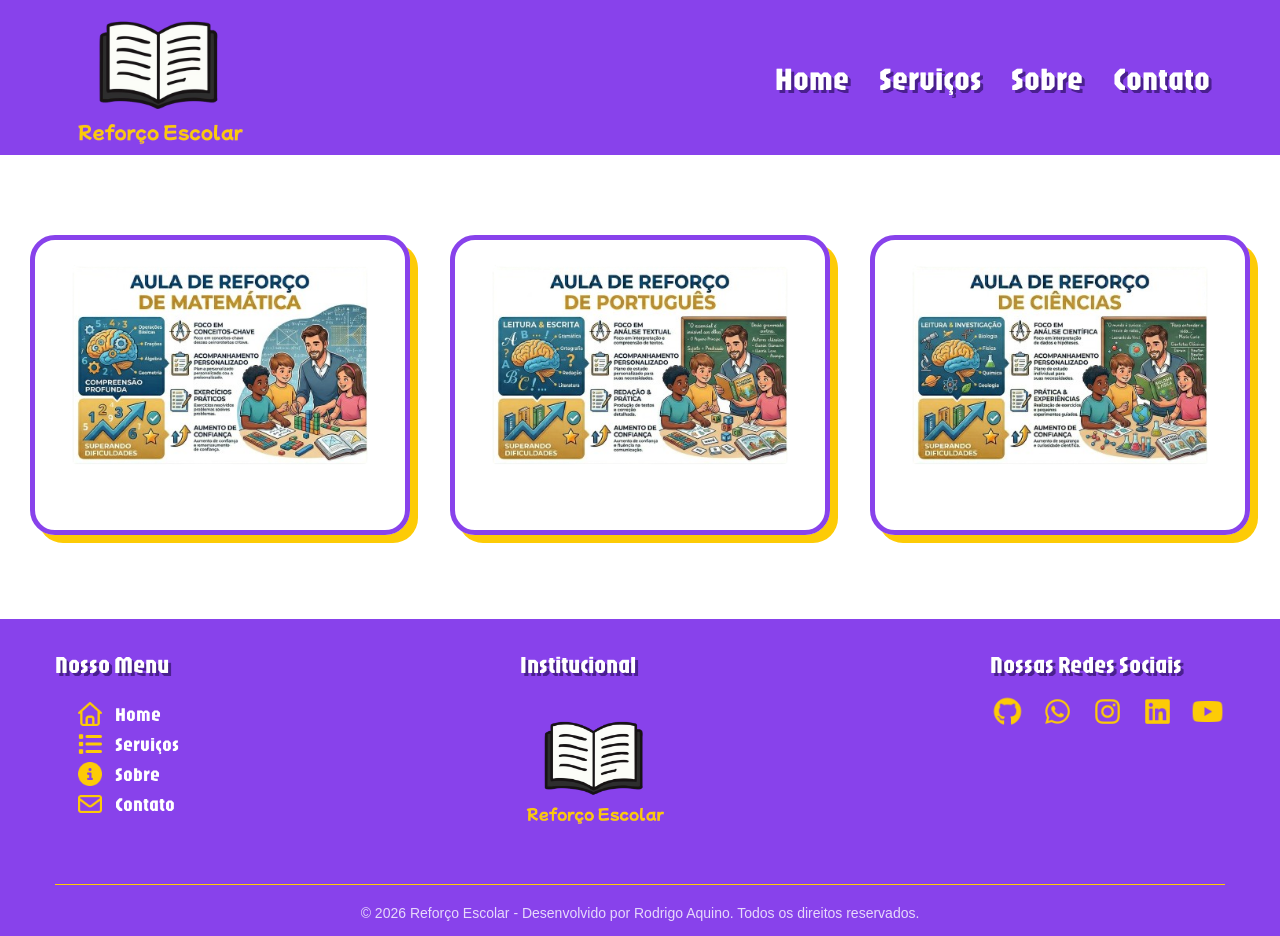
<file: index.html>
<!DOCTYPE html>
<html lang="pt-BR">
<head>
    <meta charset="UTF-8">
    <meta name="viewport" content="width=device-width, initial-scale=1.0">
    <title>Home</title>
    <!--aqui fica aquele logo pequeno que aparece no nome das paginas-->
    <link rel="icon" type="image/png" href="./images/logoicon.png">
    <!--os links para eu usar a fonte Jaro que usei no meu figma-->
    <link rel="preconnect" href="https://fonts.googleapis.com">
    <link rel="preconnect" href="https://fonts.gstatic.com" crossorigin>
    <link href="https://fonts.googleapis.com/css2?family=Jaro:opsz@6..72&display=swap" rel="stylesheet">
    <!--chamada para o meu css principal(style)externo-->
    <link rel="stylesheet" type="text/css" href="./css/style.css">
</head>
<body>
    <!--Parte do Header-->
    <header>
        <!--imagem do logo principal-->
        <div class="container-logo">
            <img src="./images/logoPrincipal.png" alt="logo principal">
        </div>
        <!--as minhas barras de navegação-->
        <nav class="barras-navegacao">
           <div id="home"><a href="index.html">Home</a></div>
           <div id="servicos"><a href="./pages/servico.html" target="_blank" >Serviços</a></div>
           <div id="sobre"><a href="./pages/sobre.html" target="_blank">Sobre</a></div>
           <div id="contato"><a href="./pages/contato.html" target="_blank">Contato</a></div>
        </nav>

        

    </header>
    <!--Parte do Main-->
    <main>
        <!--Na minha seção terá os conteudos das matérias-->
        <section class="conteudos-home">
            <div id="matematica">
                <!--fiz uma ligação já com o conteudo da matematica que esta na pagina de serviços. fiz a mesma coisa com os outros-->
                <a href="./pages/servico.html#secao-matematica"><img src="./images/mate.png"></a>
            </div>
            <div id="portugues">
                <a href="./pages/servico.html#secao-portugues"><img src="./images/port.png"></a>
            </div>
            <div id="ciencias">
                <a href="./pages/servico.html#secao-ciencias" ><img src="./images/cie.png"></a>
            </div>
        </section>
    </main>




    <!--Parte do footer(meu rodapé)-->
    <footer>
        <!--Criei essa div principal para deixar mais organizado e conseguir um controle mais geral quando uso o css-->
        <div class="footer-principal">
            <div class="container-menu">
            <h3>Nosso Menu</h3>
            <nav class="menu-rodape">
                <ul>
                    <li>
                        <div class="item-rodape">
                            <img src="./images/house-regular.png" alt="pequena logo home">
                            <!--cada item sendo refenciado a sua respectiva funcionalidade(pagina)-->
                            <a href="index.html">Home</a>
                        </div>
                    </li>
                    <li>
                        <div class="item-rodape">
                            <img src="./images/list-solid.png" alt="pequena logo servicos">
                            <a href="./pages/servico.html" target="_blank">Serviços</a>
                        </div>
                    </li>
                    <li>
                        <div class="item-rodape">
                            <img src="./images/circle-info-solid.png" alt="pequeno logo sobre">
                            <a href="./pages/sobre.html" target="_blank">Sobre</a>
                        </div>
                    </li>
                    <li>
                        <div class="item-rodape">
                            <img src="./images/envelope-regular.png" alt="pequena logo contato">
                            <a href="./pages/contato.html" target="_blank">Contato</a>
                        </div>
                    </li>
                </ul>
            </nav>
            
            </div>
            <div class="container-institucional">
                <h3>Institucional</h3>
                <img src="./images/logoPrincipal.png" alt="logo principal">
            </div>
            <div class="container-redes">
                <h3>Nossas Redes Sociais</h3>
                <div class="icones-redes">
                    <!--Criei o onclick para alertar nas redes que ainda não foram criadas. Já para as outras eu fiz o devido ligamento-->
                    <a href="https://github.com/Rodrigo-Aquino" target="_blank">
                        <img src="./images/github.png" alt="gitHub">
                    </a>
                    <a onclick="alert('WhatsApp em construção 🪛🧱🔧⚙️')">
                        <img src="./images/whatsapp.png" alt="whatsapp">
                    </a>
                    <a onclick="alert('Instagram em construção ⚙️🔧🧱🪛')">
                        <img src="./images/instagram.png" alt="instagran">
                    </a>
                    <a href="https://www.linkedin.com/in/rodrigo-aquino-4a26a4204/" target="_blank">
                        <img src="./images/linkedin.png" alt="linkendin">
                    </a>
                    <a href="https://www.youtube.com/@RodrigoBetinho" target="_blank">
                        <img src="./images/youtube.png" alt="youtube">
                    </a>
                </div>
            
            </div>
        </div>
        <div class="footer-copyright">
            <p>&copy; 2026 Reforço Escolar - Desenvolvido por Rodrigo Aquino. Todos os direitos reservados.
            </p>
        </div>
        
    </footer>
    
</body>
</html>
</file>
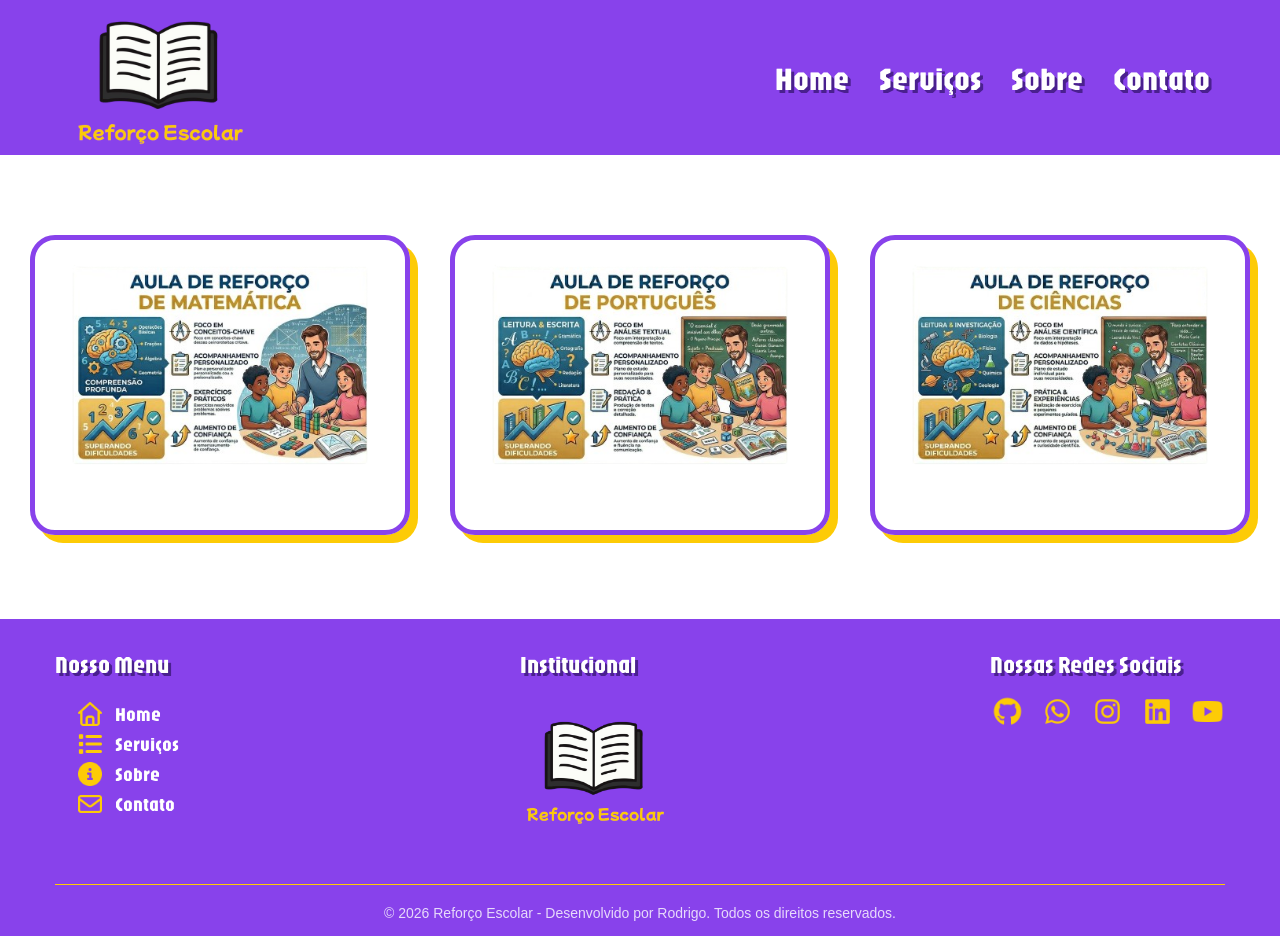
<file: html/index.html>
<!DOCTYPE html>
<html lang="pt-BR">
<head>
    <meta charset="UTF-8">
    <meta name="viewport" content="width=device-width, initial-scale=1.0">
    <title>Home</title>
    <!--aqui fica aquele logo pequeno que aparece no nome das paginas-->
    <link rel="icon" type="image/png" href="../images/logoicon.png">
    <!--os links para eu usar a fonte Jaro que usei no meu figma-->
    <link rel="preconnect" href="https://fonts.googleapis.com">
    <link rel="preconnect" href="https://fonts.gstatic.com" crossorigin>
    <link href="https://fonts.googleapis.com/css2?family=Jaro:opsz@6..72&display=swap" rel="stylesheet">
    <!--chamada para o meu css principal(style)externo-->
    <link rel="stylesheet" type="text/css" href="../css/style.css">
</head>
<body>
    <!--Parte do Header-->
    <header>
        <!--imagem do logo principal-->
        <div class="container-logo">
            <img src="../images/logoPrincipal.png" alt="logo principal">
        </div>
        <!--as minhas barras de navegação-->
        <nav class="barras-navegacao">
           <div id="home"><a href="./index.html">Home</a></div>
           <div id="servicos"><a href="./servico.html" target="_blank" >Serviços</a></div>
           <div id="sobre"><a href="./sobre.html" target="_blank">Sobre</a></div>
           <div id="contato"><a>Contato</a></div>
        </nav>

        

    </header>
    <!--Parte do Main-->
    <main>
        <!--Na minha seção terá os conteudos das matérias-->
        <section class="conteudos-home">
            <div id="matematica">
                <!--fiz uma ligação já com o conteudo da matematica que esta na pagina de serviços. fiz a mesma coisa com os outros-->
                <a href="servico.html#secao-matematica"><img src="../images/mate.png"></a>
            </div>
            <div id="portugues">
                <a href="servico.html#secao-portugues"><img src="../images/port.png"></a>
            </div>
            <div id="ciencias">
                <a href="servico.html#secao-ciencias" ><img src="../images/cie.png"></a>
            </div>
        </section>
    </main>




    <!--Parte do footer(meu rodapé)-->
    <footer>
        <!--Criei essa div principal para deixar mais organizado e conseguir um controle mais geral quando uso o css-->
        <div class="footer-principal">
            <div class="container-menu">
            <h3>Nosso Menu</h3>
            <nav class="menu-rodape">
                <ul>
                    <li>
                        <div class="item-rodape">
                            <img src="../images/house-regular.png" alt="pequena logo home">
                            <!--cada item sendo refenciado a sua respectiva funcionalidade(pagina)-->
                            <a href="index.html">Home</a>
                        </div>
                    </li>
                    <li>
                        <div class="item-rodape">
                            <img src="../images/list-solid.png" alt="pequena logo servicos">
                            <a href="servico.html" target="_blank">Serviços</a>
                        </div>
                    </li>
                    <li>
                        <div class="item-rodape">
                            <img src="../images/circle-info-solid.png" alt="pequeno logo sobre">
                            <a href="./sobre.html" target="_blank">Sobre</a>
                        </div>
                    </li>
                    <li>
                        <div class="item-rodape">
                            <img src="../images/envelope-regular.png" pequeno logo contato >
                            <a>Contato</a>
                        </div>
                    </li>
                </ul>
            </nav>
            
            </div>
            <div class="container-institucional">
                <h3>Institucional</h3>
                <img src="../images/logoPrincipal.png" alt="logo principal">
            </div>
            <div class="container-redes">
                <h3>Nossas Redes Sociais</h3>
                <div class="icones-redes">
                    <!--Criei o onclick para alertar nas redes que ainda não foram criadas. Já para as outras eu fiz o devido ligamento-->
                    <a href="https://github.com/Rodrigo-Aquino" target="_blank">
                        <img src="../images/github.png" alt="gitHub">
                    </a>
                    <a onclick="alert('WhatsApp em construção 🪛🧱🔧⚙️')">
                        <img src="../images/whatsapp.png" alt="whatsapp">
                    </a>
                    <a onclick="alert('Instagram em construção ⚙️🔧🧱🪛')">
                        <img src="../images/instagram.png" alt="instagran">
                    </a>
                    <a href="https://www.linkedin.com/in/rodrigo-aquino-4a26a4204/" target="_blank">
                        <img src="../images/linkedin.png" alt="linkendin">
                    </a>
                    <a href="https://www.youtube.com/@RodrigoBetinho" target="_blank">
                        <img src="../images/youtube.png" alt="youtube">
                    </a>
                </div>
            
            </div>
        </div>
        <div class="footer-copyright">
            <p>&copy; 2026 Reforço Escolar - Desenvolvido por Rodrigo. Todos os direitos reservados.
            </p>
        </div>
        
    </footer>
    
</body>
</html>
</file>
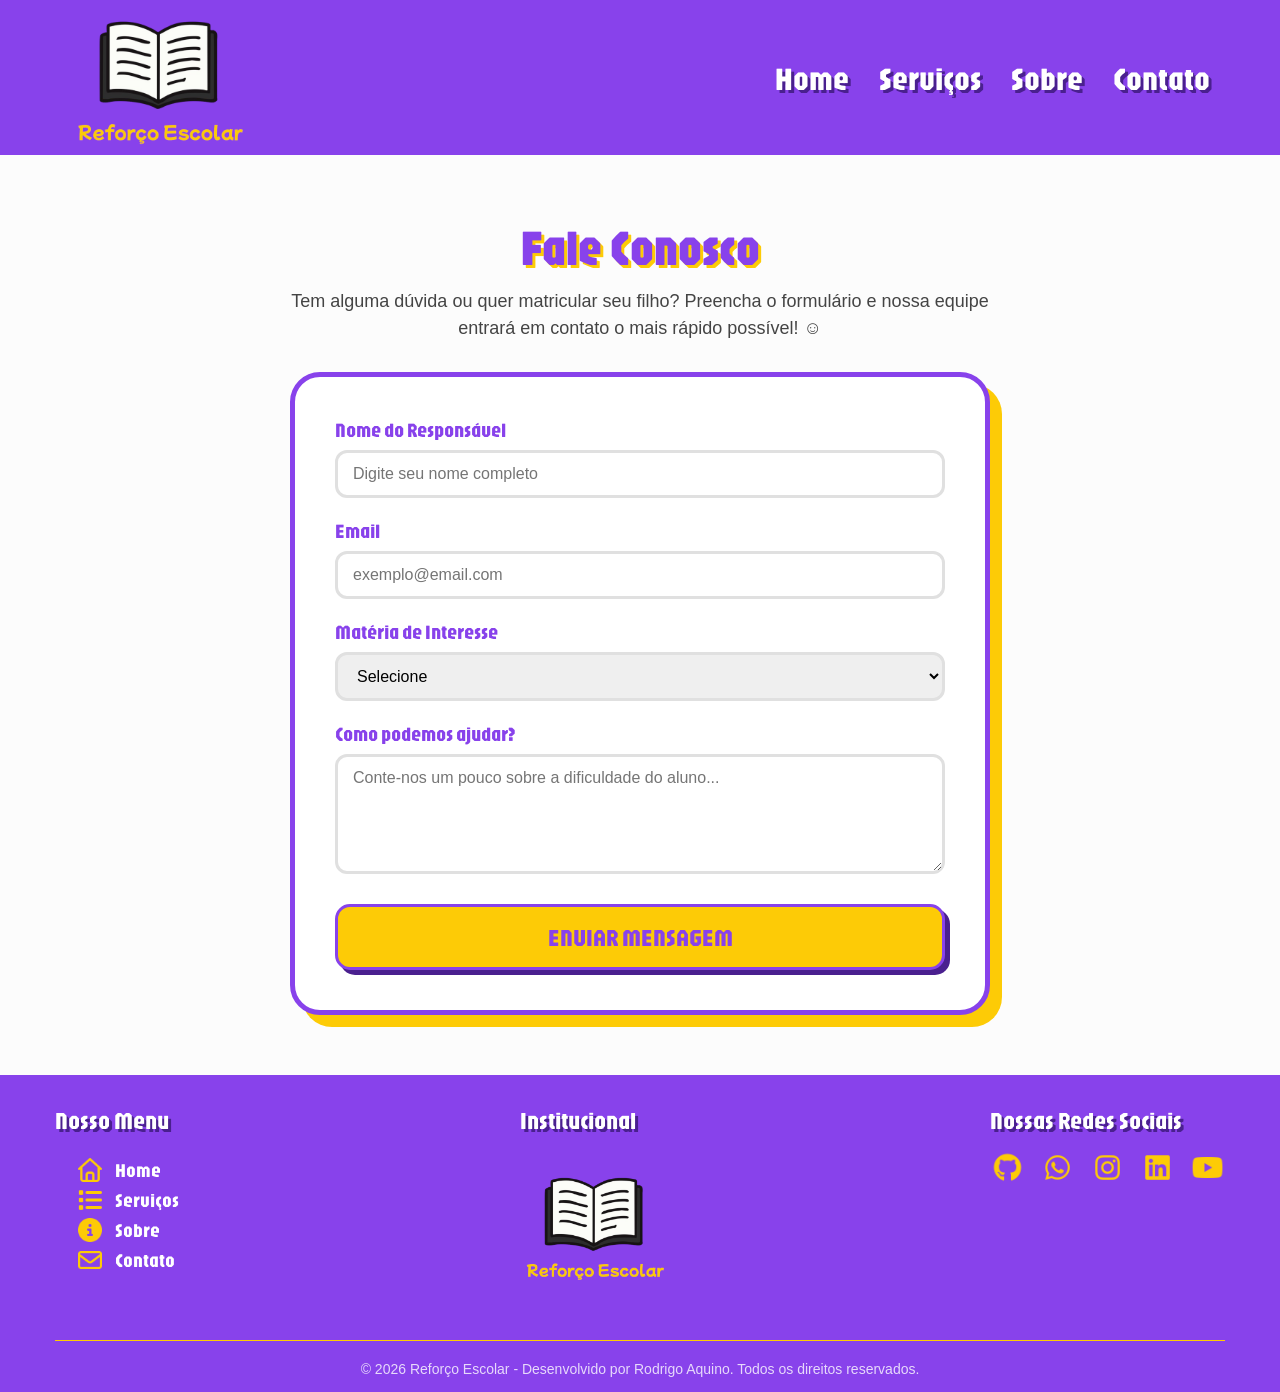
<file: html/contato.html>
<!DOCTYPE html>
<html lang="pt-BR">
<head>
    <meta charset="UTF-8">
    <meta name="viewport" content="width=device-width, initial-scale=1.0">
    <title>Contato</title>

    <!--aqui fica aquele logo pequeno que aparece no nome das paginas-->
    <link rel="icon" type="image/png" href="../images/logoicon.png">
    <!--os links para eu usar a fonte Jaro que usei no meu figma-->
    <link rel="preconnect" href="https://fonts.googleapis.com">
    <link rel="preconnect" href="https://fonts.gstatic.com" crossorigin>
    <link href="https://fonts.googleapis.com/css2?family=Jaro:opsz@6..72&display=swap" rel="stylesheet">
    <!--chamada para o meu css principal(style)externo-->
    <link rel="stylesheet" type="text/css" href="../css/style.css">
    <!--chamada para o css de contato-->
    <link rel="stylesheet" type="text/css" href="../css/contato.css">
</head>
<body>
    <!--Parte do Header-->
    <header>
        <!--imagem do logo principal-->
        <div class="container-logo">
            <img src="../images/logoPrincipal.png" alt="logo principal">
        </div>
        <!--as minhas barras de navegação-->
        <nav class="barras-navegacao">
           <div id="home"><a href="./index.html" target="_blank">Home</a></div>
           <div id="servicos"><a href="./servico.html" target="_blank" >Serviços</a></div>
           <div id="sobre"><a href="./sobre.html" target="_blank">Sobre</a></div>
           <div id="contato"><a href="./contato.html">Contato</a></div>
        </nav>

        

    </header>

    <!--Parte do Main-->
    <main>
        <section class="container-contato">
            <div class="contato-info">
                <h1>Fale Conosco</h1>
                <p>Tem alguma dúvida ou quer matricular seu filho? Preencha o formulário e nossa equipe entrará em contato o mais rápido possível! ☺️</p>
            </div>
            <!--usei o # no action para mandar os dados para a propria pagina e nao deixar vazio, podendo gerar algum erro de pagina nao encontrada pois ainda criei a parte do servidor-->
            <!--usei os required nos campos nome e emails para impedir que o usuario envie o formulario com esses campos vazios-->
            <form class="formulario-contato" action="#" method="post">
                <div class="grupo-input">
                    <label for="nome">Nome do Responsável</label>
                    <input type="text" id="nome" name="nome" placeholder="Digite seu nome completo" required>
                </div>

                <div class="grupo-input">
                    <label for="email">Email</label>
                    <input type="email" id="email" name="email" placeholder="exemplo@email.com" required>
                </div>

                <div class="grupo-input">
                    <label for="materia">Matéria de Interesse</label>
                    <select id="materia" name="materia">
                        <option value="selecione">Selecione</option>
                        <option value="matematica">Matemática</option>
                        <option value="portugues">Português</option>
                        <option value="ciencias">Ciências</option>
                        <option value="outros">Outros</option>
                    </select>
                </div>

                <div class="grupo-input">
                    <label for="mensagem">Como podemos ajudar?</label>
                    <textarea id="mensagem" name="mensagem" rows="5" placeholder="Conte-nos um pouco sobre a dificuldade do aluno..."></textarea> <!--coloquei um row de 5 para que apareça 5 linhas na area-->
                </div>

                <button type="submit" class="btn-enviar">ENVIAR MENSAGEM</button>
            </form>
        </section>
    </main>

    <!--Parte do footer(meu rodapé)-->
    <footer>
        <!--Criei essa div principal para deixar mais organizado e conseguir um controle mais geral quando uso o css-->
        <div class="footer-principal">
            <div class="container-menu">
            <h3>Nosso Menu</h3>
            <nav class="menu-rodape">
                <ul>
                    <li>
                        <div class="item-rodape">
                            <img src="../images/house-regular.png" alt="pequena logo home">
                            <!--cada item sendo refenciado a sua respectiva funcionalidade(pagina)-->
                            <a href="index.html" target="_blank">Home</a>
                        </div>
                    </li>
                    <li>
                        <div class="item-rodape">
                            <img src="../images/list-solid.png" alt="pequena logo servicos">
                            <a href="servico.html" target="_blank">Serviços</a>
                        </div>
                    </li>
                    <li>
                        <div class="item-rodape">
                            <img src="../images/circle-info-solid.png" alt="pequeno logo sobre">
                            <a href="./sobre.html" target="_blank">Sobre</a>
                        </div>
                    </li>
                    <li>
                        <div class="item-rodape">
                            <img src="../images/envelope-regular.png" alt="pequena logo contato">
                            <a href="./contato.html">
                                Contato</a>
                        </div>
                    </li>
                </ul>
            </nav>
            
            </div>
            <div class="container-institucional">
                <h3>Institucional</h3>
                <img src="../images/logoPrincipal.png" alt="logo principal">
            </div>
            <div class="container-redes">
                <h3>Nossas Redes Sociais</h3>
                <div class="icones-redes">
                    <!--Criei o onclick para alertar nas redes que ainda não foram criadas. Já para as outras eu fiz o devido ligamento-->
                    <a href="https://github.com/Rodrigo-Aquino" target="_blank">
                        <img src="../images/github.png" alt="gitHub">
                    </a>
                    <a onclick="alert('WhatsApp em construção 🪛🧱🔧⚙️')">
                        <img src="../images/whatsapp.png" alt="whatsapp">
                    </a>
                    <a onclick="alert('Instagram em construção ⚙️🔧🧱🪛')">
                        <img src="../images/instagram.png" alt="instagran">
                    </a>
                    <a href="https://www.linkedin.com/in/rodrigo-aquino-4a26a4204/" target="_blank">
                        <img src="../images/linkedin.png" alt="linkendin">
                    </a>
                    <a href="https://www.youtube.com/@RodrigoBetinho" target="_blank">
                        <img src="../images/youtube.png" alt="youtube">
                    </a>
                </div>
            
            </div>
        </div>
        <div class="footer-copyright">
            <p>&copy; 2026 Reforço Escolar - Desenvolvido por Rodrigo Aquino. Todos os direitos reservados.
            </p>
        </div>
        
    </footer>
</body>
</html>
</file>
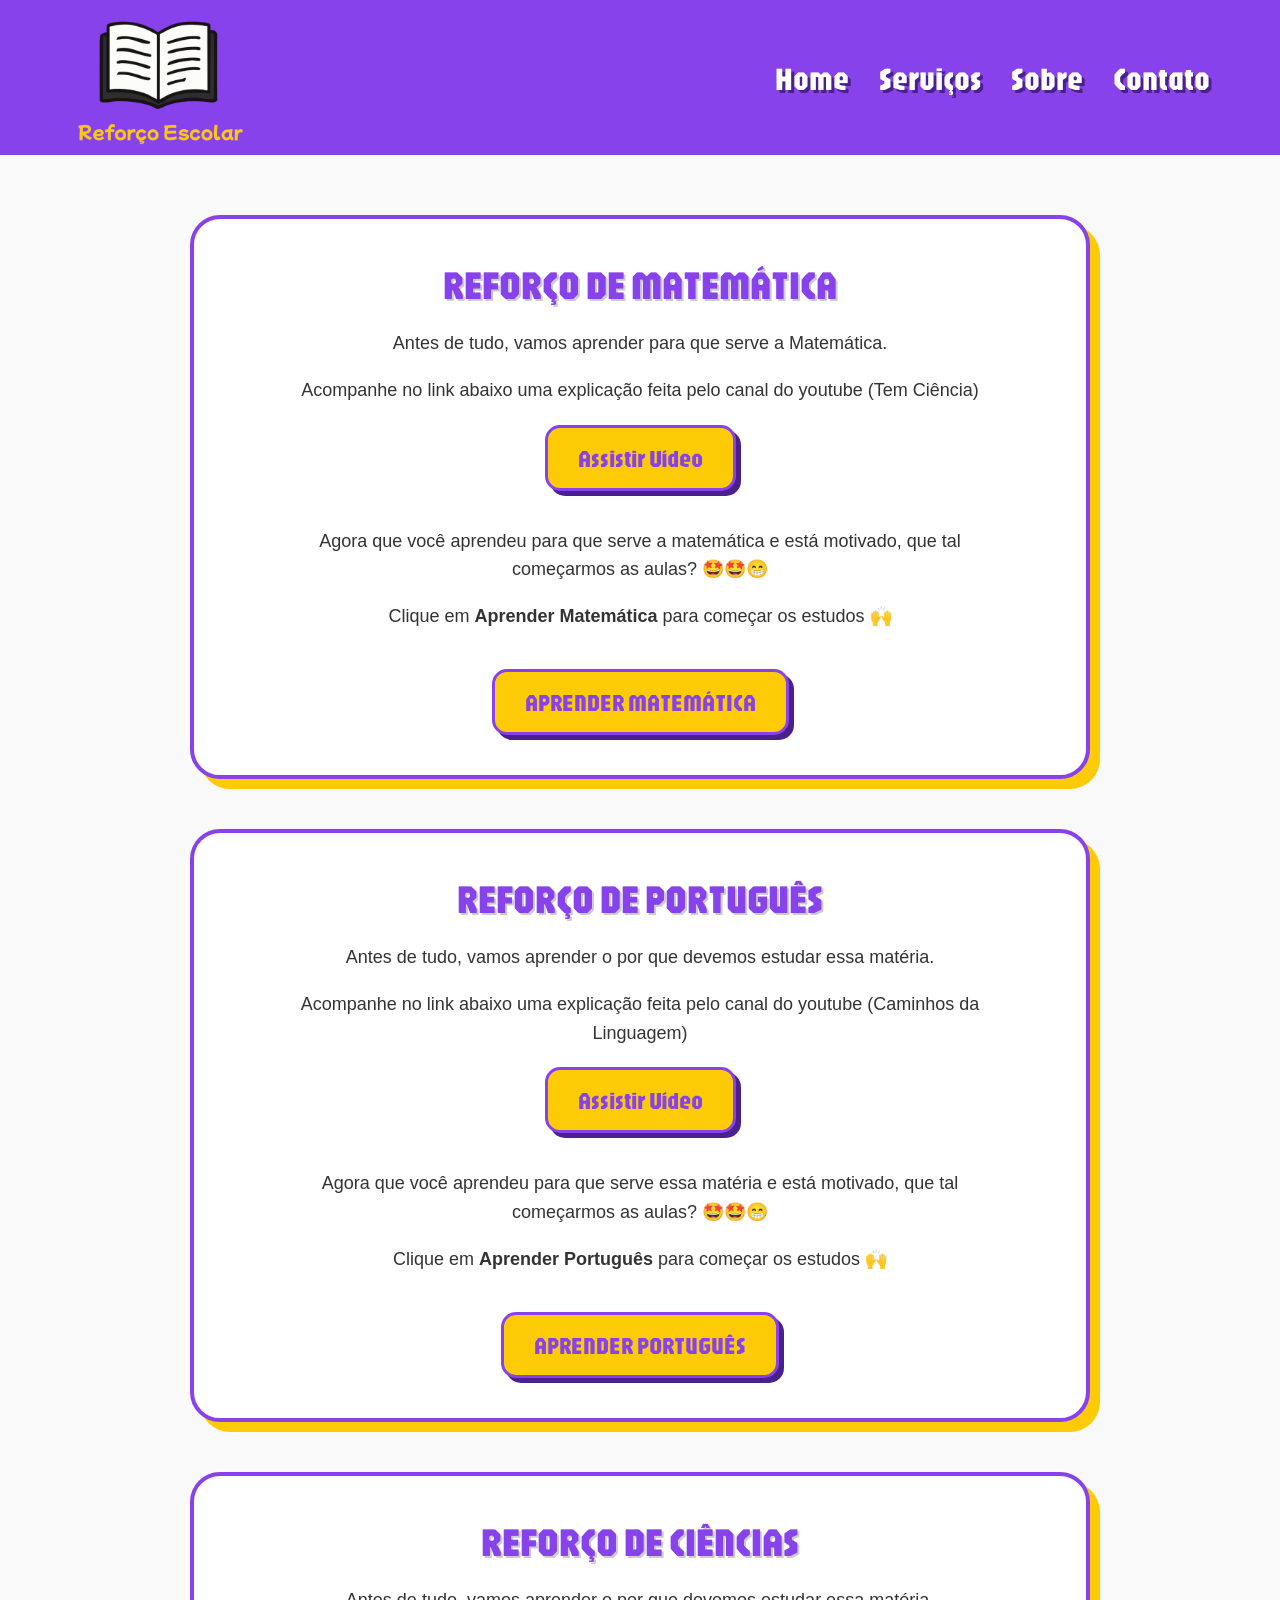
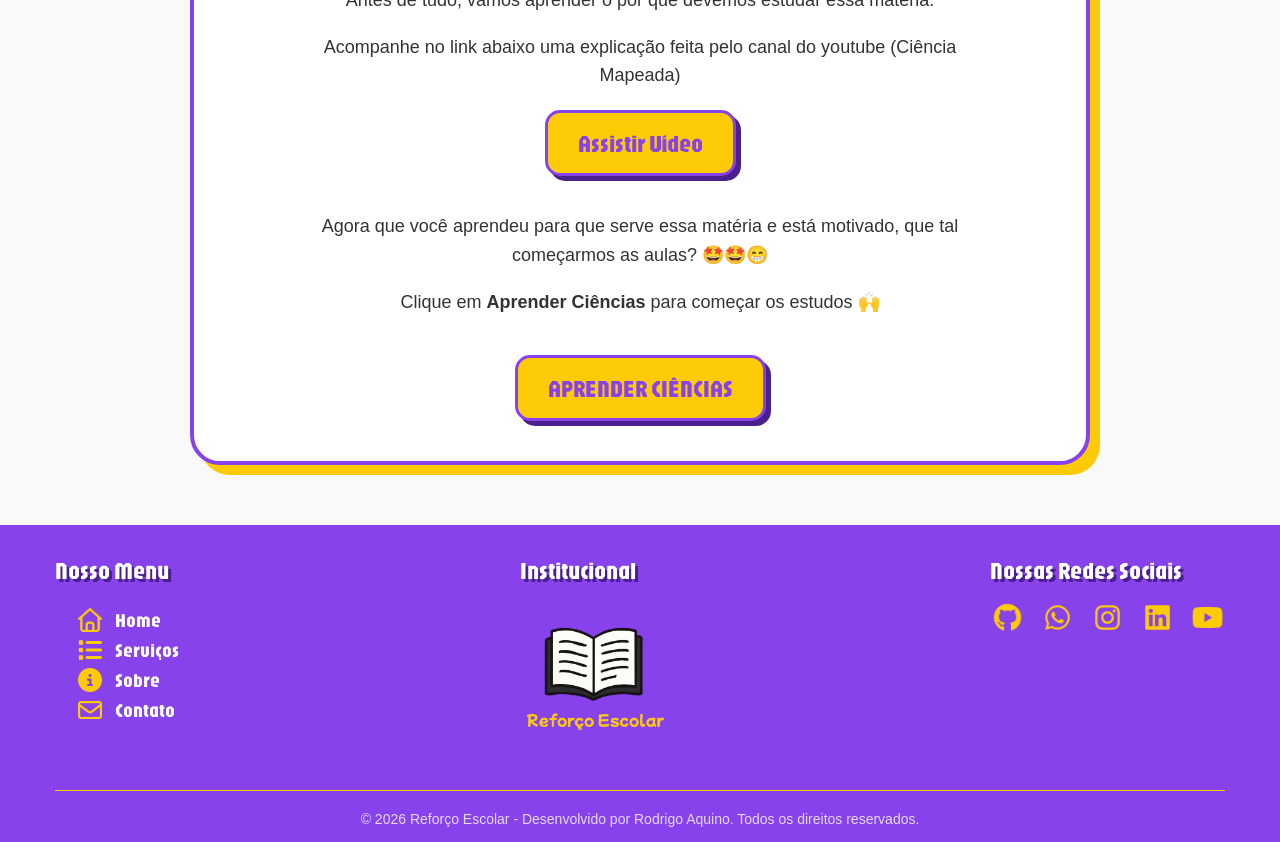
<file: html/servico.html>
<!DOCTYPE html>
<html lang="pt-BR">
<head>
    <meta charset="UTF-8">
    <meta name="viewport" content="width=device-width, initial-scale=1.0">
    <title>Serviços</title>
    <!--aqui fica aquele logo pequeno que aparece no nome das paginas-->
    <link rel="icon" type="image/png" href="../images/logoicon.png">
    <!--os links para eu usar a fonte Jaro que usei no meu figma-->
    <link rel="preconnect" href="https://fonts.googleapis.com">
    <link rel="preconnect" href="https://fonts.gstatic.com" crossorigin>
    <link href="https://fonts.googleapis.com/css2?family=Jaro:opsz@6..72&display=swap" rel="stylesheet">
    <!--chamada para o meu css principal(style)externo-->
    <link rel="stylesheet" type="text/css" href="../css/style.css">
    <!--chamada para o css do serviço-->
    <link rel="stylesheet" type="text/css" href="../css/servico.css">
</head>
<body>
    <header>
        <div class="container-logo">
            <img src="../images/logoPrincipal.png" alt="logo principal">
        </div>

        <section class="barras-navegacao">
           <div id="home"><a href="./index.html" target="_blank">Home</a></div>
           <div id="servicos"><a href="./servico.html" >Serviços</a></div>
           <div id="sobre"><a href="./sobre.html" target="_blank">Sobre</a></div>
           <div id="contato"><a href="./contato.html" target="_blank">Contato</a></div>
        </section>

        

    </header>

    <!--Parte do Main-->
    <main>
        <article id="secao-matematica">
            <h1>Reforço de Matemática</h1>
            <p>Antes de tudo, vamos aprender para que serve a Matemática.</p><br>
            <p>Acompanhe no link abaixo uma explicação feita pelo canal do youtube (Tem Ciência)</p>
            <!--coloquei o target blank para abrir em outra pagina-->
            <!--a classe btn será para o botão-->
            <a href="https://www.youtube.com/watch?v=3KpcDTWvnhM" target="_blank" class="btn-video">Assistir Vídeo</a><br><br><br>
            <p>Agora que você aprendeu para que serve a matemática e está motivado, que tal começarmos as aulas? 🤩🤩😁</p><br>
            <p>Clique em <strong>Aprender Matemática</strong> para começar os estudos 🙌</p><br>
            <!--como ainda nao tenho conteudos verdadeiros das aulas, criei um alerta para manter uma funcionalidade-->
            <a class="btn-video" onclick="alert('Opa! Esta página ainda está em construção. Em breve teremos conteúdos incríveis para você! ⚙️🔧🧱🪛')">APRENDER MATEMÁTICA</a>
        </article>

        <article id="secao-portugues">
            <h1>Reforço de português</h1>
            <p>Antes de tudo, vamos aprender o por que devemos estudar essa matéria.</p><br>
            <p>Acompanhe no link abaixo uma explicação feita pelo canal do youtube (Caminhos da Linguagem)</p>
            <!--coloquei o target blank para abrir em outra pagina-->
            <!--a classe btn será para o botão-->
            <a href="https://www.youtube.com/watch?v=NV65qUo6-rw" target="_blank" class="btn-video">Assistir Vídeo</a><br><br><br>
            <p>Agora que você aprendeu para que serve essa matéria e está motivado, que tal começarmos as aulas? 🤩🤩😁</p><br>
            <p>Clique em <strong>Aprender Português</strong> para começar os estudos 🙌</p><br>
            <!--como ainda nao tenho conteudos verdadeiros das aulas, criei um alerta para manter uma funcionalidade-->
            <a class="btn-video" onclick="alert('Opa! Esta página ainda está em construção. Em breve teremos conteúdos incríveis para você! ⚙️🔧🧱🪛')">APRENDER PORTUGUÊS</a>
        </article>

        <article id="secao-ciencias">
            <h1>Reforço de Ciências</h1>
            <p>Antes de tudo, vamos aprender o por que devemos estudar essa matéria.</p><br>
            <p>Acompanhe no link abaixo uma explicação feita pelo canal do youtube (Ciência Mapeada)</p>
            <!--coloquei o target blank para abrir em outra pagina-->
            <!--a classe btn será para o botão-->
            <a href="https://www.youtube.com/watch?v=sepvzICDxzk" target="_blank" class="btn-video">Assistir Vídeo</a><br><br><br>
            <p>Agora que você aprendeu para que serve essa matéria e está motivado, que tal começarmos as aulas? 🤩🤩😁</p><br>
            <p>Clique em <strong>Aprender Ciências</strong> para começar os estudos 🙌</p><br>
            <!--como ainda nao tenho conteudos verdadeiros das aulas, criei um alerta para manter uma funcionalidade-->
            <a class="btn-video" onclick="alert('Opa! Esta página ainda está em construção. Em breve teremos conteúdos incríveis para você! ⚙️🔧🧱🪛')">APRENDER CIÊNCIAS</a>
        </article>
    </main>

    <!--Parte do footer(meu rodapé)-->
    <footer>
        <div class="footer-principal">
            <div class="container-menu">
            <h3>Nosso Menu</h3>
            <nav class="menu-rodape">
                <ul>
                    <li>
                        <div class="item-rodape">
                            <img src="../images/house-regular.png" alt="pequena logo home">
                            <a href="index.html" target="_blank">Home</a>
                        </div>
                    </li>
                    <li>
                        <div class="item-rodape">
                            <img src="../images/list-solid.png" alt="pequena logo servicos">
                            <a href="servico.html">Serviços</a>
                        </div>
                    </li>
                    <li>
                        <div class="item-rodape">
                            <img src="../images/circle-info-solid.png" alt="pequeno logo sobre">
                            <a href="./sobre.html" target="_blank">Sobre</a>
                        </div>
                    </li>
                    <li>
                        <div class="item-rodape">
                            <img src="../images/envelope-regular.png" alt="pequena logo contato">
                            <a href="./contato.html" target="_blank">Contato</a>
                        </div>
                    </li>
                </ul>
            </nav>
            
            </div>
            <div class="container-institucional">
                <h3>Institucional</h3>
                <img src="../images/logoPrincipal.png" alt="logo principal">
            </div>
            <div class="container-redes">
                <h3>Nossas Redes Sociais</h3>
                <div class="icones-redes">
                    <a href="https://github.com/Rodrigo-Aquino" target="_blank">
                        <img src="../images/github.png" alt="gitHub">
                    </a>
                    <a onclick="alert('WhatsApp em construção 🪛🧱🔧⚙️')">
                        <img src="../images/whatsapp.png" alt="whatsapp">
                    </a>
                    <a onclick="alert('Instagram em construção ⚙️🔧🧱🪛')">
                        <img src="../images/instagram.png" alt="instagran">
                    </a>
                    <a href="https://www.linkedin.com/in/rodrigo-aquino-4a26a4204/" target="_blank">
                        <img src="../images/linkedin.png" alt="linkendin">
                    </a>
                    <a href="https://www.youtube.com/@RodrigoBetinho" target="_blank">
                        <img src="../images/youtube.png" alt="youtube">
                    </a>
                </div>
            
            </div>
        </div>
        <div class="footer-copyright">
            <p>&copy; 2026 Reforço Escolar - Desenvolvido por Rodrigo Aquino. Todos os direitos reservados.
            </p>
        </div>
        
    </footer>
    
</body>
</html>
</file>
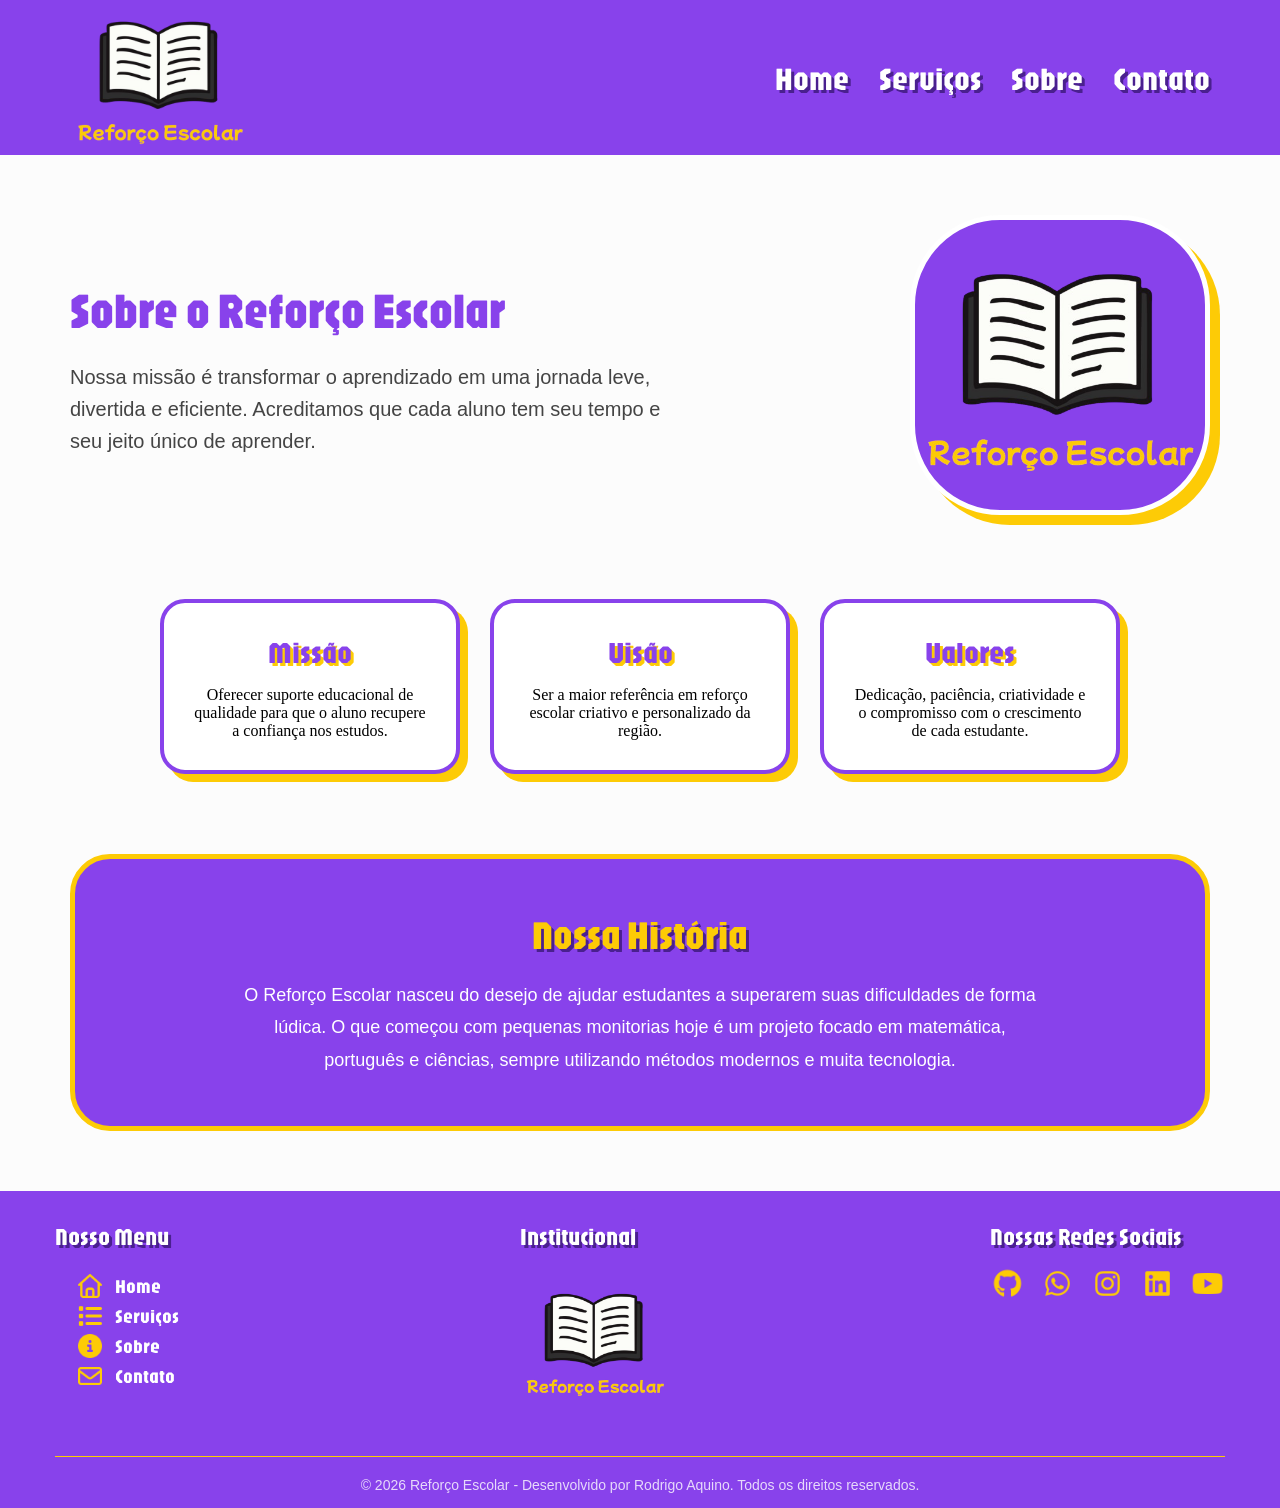
<file: html/sobre.html>
<!DOCTYPE html>
<html lang="pt-BR">
<head>
    <meta charset="UTF-8">
    <meta name="viewport" content="width=device-width, initial-scale=1.0">
    <title>Sobre</title>

    <!--aqui fica aquele logo pequeno que aparece no nome das paginas-->
    <link rel="icon" type="image/png" href="../images/logoicon.png">
    <!--os links para eu usar a fonte Jaro que usei no meu figma-->
    <link rel="preconnect" href="https://fonts.googleapis.com">
    <link rel="preconnect" href="https://fonts.gstatic.com" crossorigin>
    <link href="https://fonts.googleapis.com/css2?family=Jaro:opsz@6..72&display=swap" rel="stylesheet">

    <!--chamada para o meu css principal(style)externo-->
    <link rel="stylesheet" type="text/css" href="../css/style.css">
    <!--chamada para o css do sobre-->
    <link rel="stylesheet" type="text/css" href="../css/sobre.css">
</head>
<body>
    <!--Parte do Header-->
    <header>
        <!--imagem do logo principal-->
        <div class="container-logo">
            <img src="../images/logoPrincipal.png" alt="logo principal">
        </div>
        <!--as minhas barras de navegação-->
        <nav class="barras-navegacao">
           <div id="home"><a href="./index.html" target="_blank">Home</a></div>
           <div id="servicos"><a href="./servico.html" target="_blank">Serviços</a></div>
           <div id="sobre"><a href="./sobre.html">Sobre</a></div>
           <div id="contato"><a href="./contato.html" target="_blank">Contato</a></div>
        </nav>

        

    </header>

    <!--Parte do Main-->
    <main>
        <section class="sobre-apresentacao">
            <div class="sobre-texto">
                <h1>Sobre o Reforço Escolar</h1>
                <p>Nossa missão é transformar o aprendizado em uma jornada leve, divertida e eficiente. Acreditamos que cada aluno tem seu tempo e seu jeito único de aprender.</p>
            </div>
            <div class="sobre-imagem">
                <img src="../images/logoPrincipal.png" alt="Nossa História">
            </div>
        </section>
        <section class="sobre-valores">
            <div class="valor-card">
                <h3>Missão</h3>
                <p>Oferecer suporte educacional de qualidade para que o aluno recupere a confiança nos estudos.</p>
            </div>
            <div class="valor-card">
                <h3>Visão</h3>
                <p>Ser a maior referência em reforço escolar criativo e personalizado da região.</p>
            </div>
            <div class="valor-card">
                <h3>Valores</h3>
                <p>Dedicação, paciência, criatividade e o compromisso com o crescimento de cada estudante.</p>
            </div>
        </section>
        <section class="sobre-historia">
            <article>
                <h2>Nossa História</h2>
                <p>O Reforço Escolar nasceu do desejo de ajudar estudantes a superarem suas dificuldades de forma lúdica. O que começou com pequenas monitorias hoje é um projeto focado em matemática, português e ciências, sempre utilizando métodos modernos e muita tecnologia.</p>
            </article>
        </section>
    </main>

    <!--Parte do footer(meu rodapé)-->
    <footer>
        <!--Criei essa div principal para deixar mais organizado e conseguir um controle mais geral quando uso o css-->
        <div class="footer-principal">
            <div class="container-menu">
            <h3>Nosso Menu</h3>
            <nav class="menu-rodape">
                <ul>
                    <li>
                        <div class="item-rodape">
                            <img src="../images/house-regular.png" alt="pequena logo home">
                            <!--cada item sendo refenciado a sua respectiva funcionalidade(pagina)-->
                            <a href="index.html" target="_blank">Home</a>
                        </div>
                    </li>
                    <li>
                        <div class="item-rodape">
                            <img src="../images/list-solid.png" alt="pequena logo servicos">
                            <a href="servico.html" target="_blank">Serviços</a>
                        </div>
                    </li>
                    <li>
                        <div class="item-rodape">
                            <img src="../images/circle-info-solid.png" alt="pequeno logo sobre">
                            <a href="./sobre.html">Sobre</a>
                        </div>
                    </li>
                    <li>
                        <div class="item-rodape">
                            <img src="../images/envelope-regular.png" alt="pequena logo contato">
                            <a href="./contato.html" target="_blank">Contato</a>
                        </div>
                    </li>
                </ul>
            </nav>
            
            </div>
            <div class="container-institucional">
                <h3>Institucional</h3>
                <img src="../images/logoPrincipal.png" alt="logo principal">
            </div>
            <div class="container-redes">
                <h3>Nossas Redes Sociais</h3>
                <div class="icones-redes">
                    <a href="https://github.com/Rodrigo-Aquino" target="_blank">
                        <img src="../images/github.png" alt="gitHub">
                    </a>
                    <a onclick="alert('WhatsApp em construção 🪛🧱🔧⚙️')">
                        <img src="../images/whatsapp.png" alt="whatsapp">
                    </a>
                    <a onclick="alert('Instagram em construção ⚙️🔧🧱🪛')">
                        <img src="../images/instagram.png" alt="instagran">
                    </a>
                    <a href="https://www.linkedin.com/in/rodrigo-aquino-4a26a4204/" target="_blank">
                        <img src="../images/linkedin.png" alt="linkendin">
                    </a>
                    <a href="https://www.youtube.com/@RodrigoBetinho" target="_blank">
                        <img src="../images/youtube.png" alt="youtube">
                    </a>
                </div>
            
            </div>
        </div>
        <div class="footer-copyright">
            <p>&copy; 2026 Reforço Escolar - Desenvolvido por Rodrigo Aquino. Todos os direitos reservados.
            </p>
        </div>
        
    </footer>
</body>
</html>
</file>
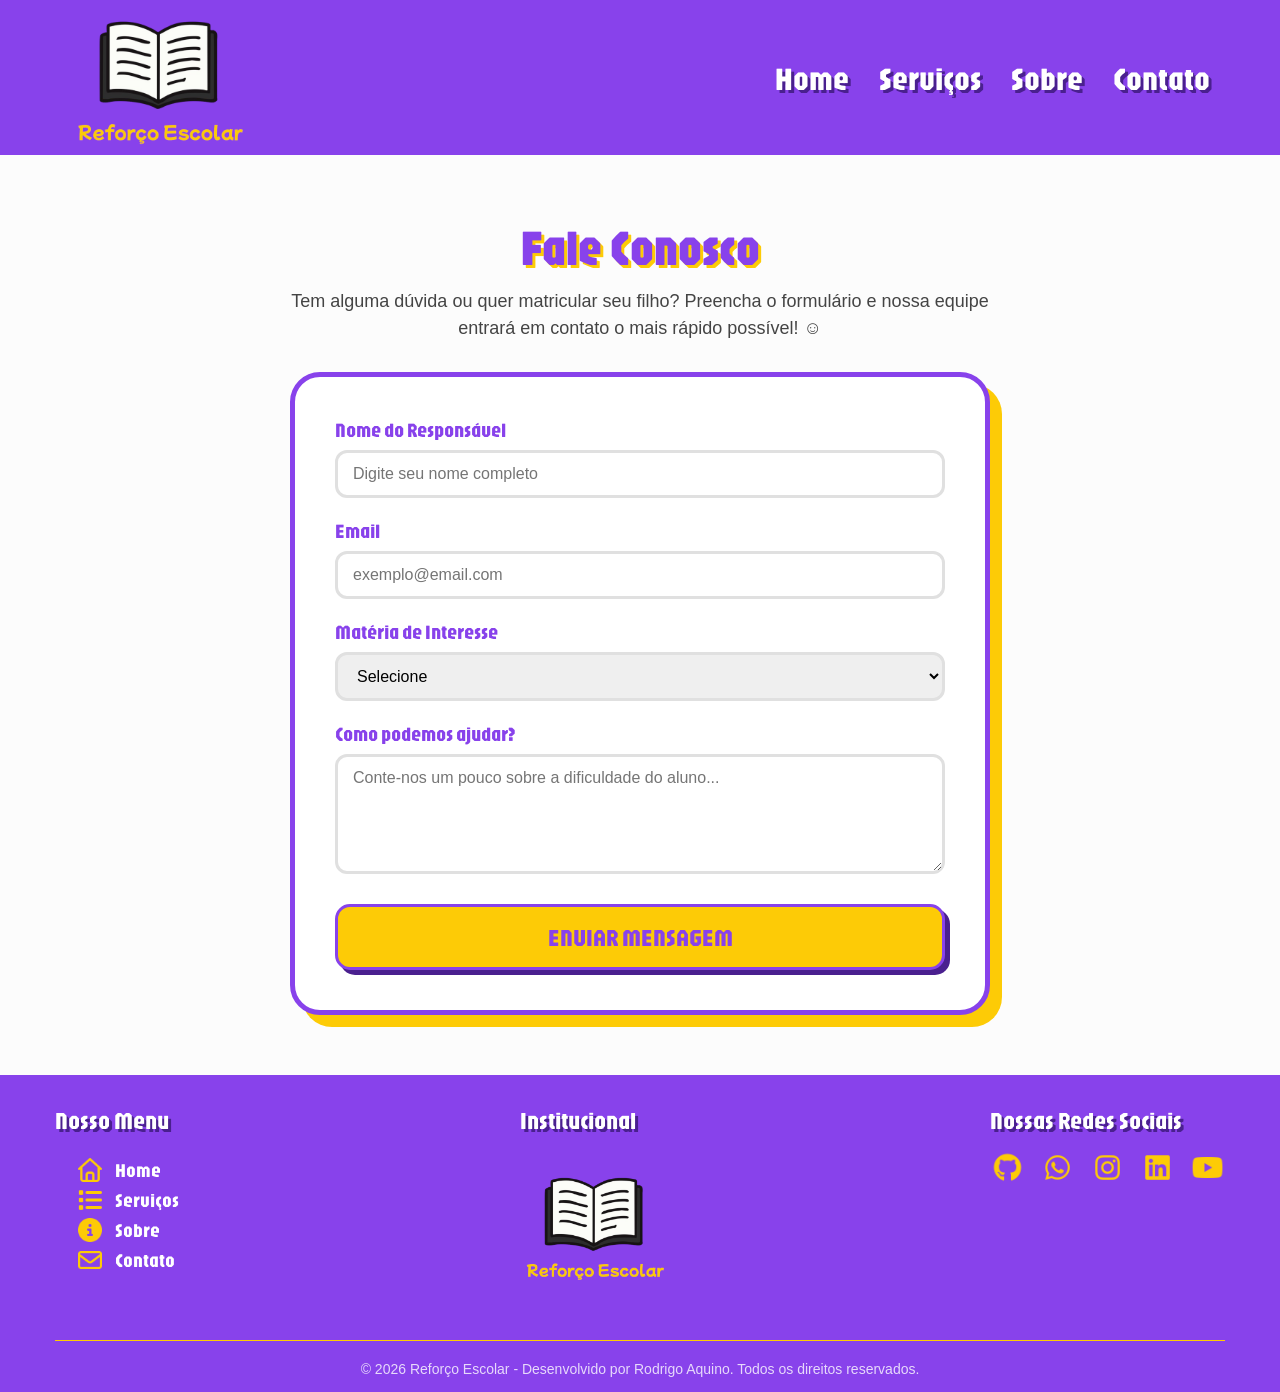
<file: pages/contato.html>
<!DOCTYPE html>
<html lang="pt-BR">
<head>
    <meta charset="UTF-8">
    <meta name="viewport" content="width=device-width, initial-scale=1.0">
    <title>Contato</title>

    <!--aqui fica aquele logo pequeno que aparece no nome das paginas-->
    <link rel="icon" type="image/png" href="../images/logoicon.png">
    <!--os links para eu usar a fonte Jaro que usei no meu figma-->
    <link rel="preconnect" href="https://fonts.googleapis.com">
    <link rel="preconnect" href="https://fonts.gstatic.com" crossorigin>
    <link href="https://fonts.googleapis.com/css2?family=Jaro:opsz@6..72&display=swap" rel="stylesheet">
    <!--chamada para o meu css principal(style)externo-->
    <link rel="stylesheet" type="text/css" href="../css/style.css">
    <!--chamada para o css de contato-->
    <link rel="stylesheet" type="text/css" href="../css/contato.css">
</head>
<body>
    <!--Parte do Header-->
    <header>
        <!--imagem do logo principal-->
        <div class="container-logo">
            <img src="../images/logoPrincipal.png" alt="logo principal">
        </div>
        <!--as minhas barras de navegação-->
        <nav class="barras-navegacao">
           <div id="home"><a href="../index.html" target="_blank">Home</a></div>
           <div id="servicos"><a href="./servico.html" target="_blank" >Serviços</a></div>
           <div id="sobre"><a href="./sobre.html" target="_blank">Sobre</a></div>
           <div id="contato"><a href="./contato.html">Contato</a></div>
        </nav>

        

    </header>

    <!--Parte do Main-->
    <main>
        <section class="container-contato">
            <div class="contato-info">
                <h1>Fale Conosco</h1>
                <p>Tem alguma dúvida ou quer matricular seu filho? Preencha o formulário e nossa equipe entrará em contato o mais rápido possível! ☺️</p>
            </div>
            <!--usei o # no action para mandar os dados para a propria pagina e nao deixar vazio, podendo gerar algum erro de pagina nao encontrada pois ainda criei a parte do servidor-->
            <!--usei os required nos campos nome e emails para impedir que o usuario envie o formulario com esses campos vazios-->
            <form class="formulario-contato" action="./sucesso.html" method="GET">
                <div class="grupo-input">
                    <label for="nome">Nome do Responsável</label>
                    <input type="text" id="nome" name="nome" placeholder="Digite seu nome completo" required>
                </div>

                <div class="grupo-input">
                    <label for="email">Email</label>
                    <input type="email" id="email" name="email" placeholder="exemplo@email.com" required>
                </div>

                <div class="grupo-input">
                    <label for="materia">Matéria de Interesse</label>
                    <select id="materia" name="materia">
                        <option value="selecione">Selecione</option>
                        <option value="matematica">Matemática</option>
                        <option value="portugues">Português</option>
                        <option value="ciencias">Ciências</option>
                        <option value="outros">Outros</option>
                    </select>
                </div>

                <div class="grupo-input">
                    <label for="mensagem">Como podemos ajudar?</label>
                    <textarea id="mensagem" name="mensagem" rows="5" placeholder="Conte-nos um pouco sobre a dificuldade do aluno..."></textarea> <!--coloquei um row de 5 para que apareça 5 linhas na area-->
                </div>

                <button type="submit" class="btn-enviar">ENVIAR MENSAGEM</button>
            </form>
        </section>
    </main>

    <!--Parte do footer(meu rodapé)-->
    <footer>
        <!--Criei essa div principal para deixar mais organizado e conseguir um controle mais geral quando uso o css-->
        <div class="footer-principal">
            <div class="container-menu">
            <h3>Nosso Menu</h3>
            <nav class="menu-rodape">
                <ul>
                    <li>
                        <div class="item-rodape">
                            <img src="../images/house-regular.png" alt="pequena logo home">
                            <!--cada item sendo refenciado a sua respectiva funcionalidade(pagina)-->
                            <a href="../index.html" target="_blank">Home</a>
                        </div>
                    </li>
                    <li>
                        <div class="item-rodape">
                            <img src="../images/list-solid.png" alt="pequena logo servicos">
                            <a href="servico.html" target="_blank">Serviços</a>
                        </div>
                    </li>
                    <li>
                        <div class="item-rodape">
                            <img src="../images/circle-info-solid.png" alt="pequeno logo sobre">
                            <a href="sobre.html" target="_blank">Sobre</a>
                        </div>
                    </li>
                    <li>
                        <div class="item-rodape">
                            <img src="../images/envelope-regular.png" alt="pequena logo contato">
                            <a href="contato.html">
                                Contato</a>
                        </div>
                    </li>
                </ul>
            </nav>
            
            </div>
            <div class="container-institucional">
                <h3>Institucional</h3>
                <img src="../images/logoPrincipal.png" alt="logo principal">
            </div>
            <div class="container-redes">
                <h3>Nossas Redes Sociais</h3>
                <div class="icones-redes">
                    <!--Criei o onclick para alertar nas redes que ainda não foram criadas. Já para as outras eu fiz o devido ligamento-->
                    <a href="https://github.com/Rodrigo-Aquino" target="_blank">
                        <img src="../images/github.png" alt="gitHub">
                    </a>
                    <a onclick="alert('WhatsApp em construção 🪛🧱🔧⚙️')">
                        <img src="../images/whatsapp.png" alt="whatsapp">
                    </a>
                    <a onclick="alert('Instagram em construção ⚙️🔧🧱🪛')">
                        <img src="../images/instagram.png" alt="instagran">
                    </a>
                    <a href="https://www.linkedin.com/in/rodrigo-aquino-4a26a4204/" target="_blank">
                        <img src="../images/linkedin.png" alt="linkendin">
                    </a>
                    <a href="https://www.youtube.com/@RodrigoBetinho" target="_blank">
                        <img src="../images/youtube.png" alt="youtube">
                    </a>
                </div>
            
            </div>
        </div>
        <div class="footer-copyright">
            <p>&copy; 2026 Reforço Escolar - Desenvolvido por Rodrigo Aquino. Todos os direitos reservados.
            </p>
        </div>
        
    </footer>
</body>
</html>
</file>
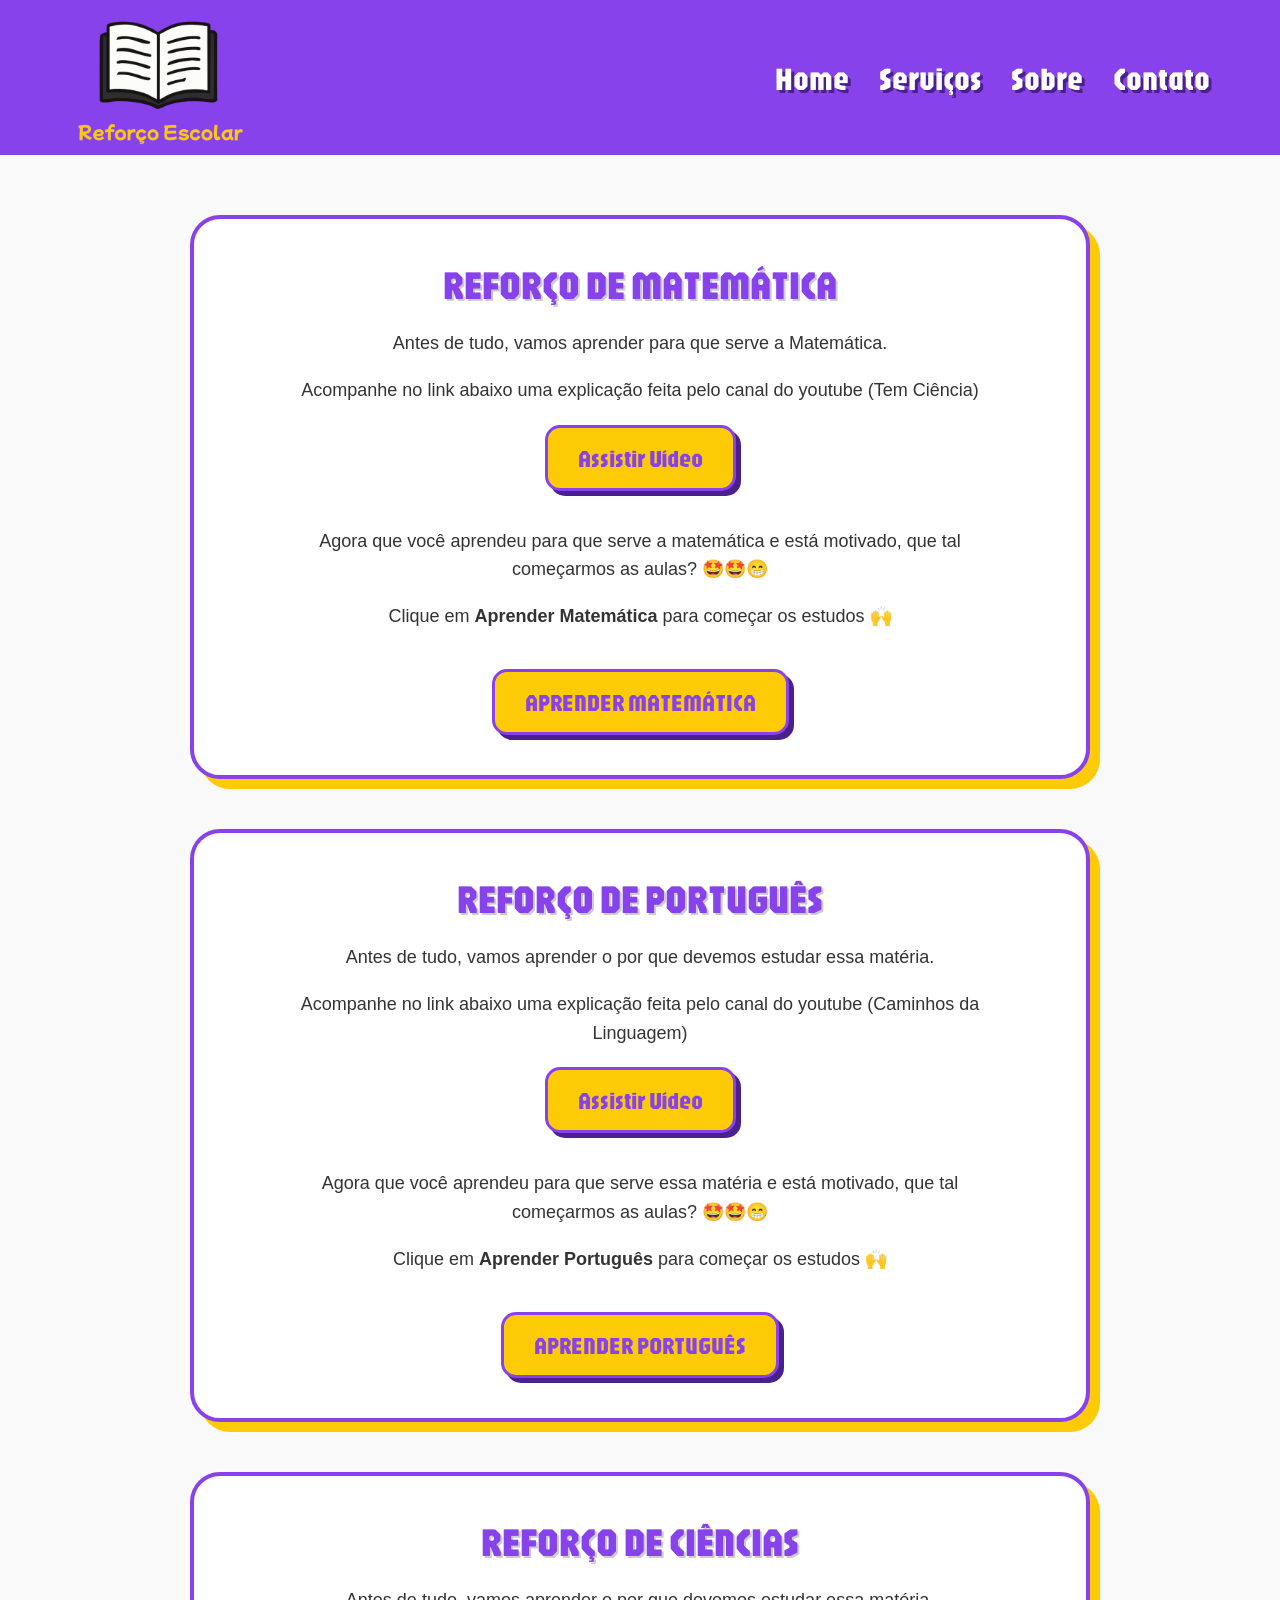
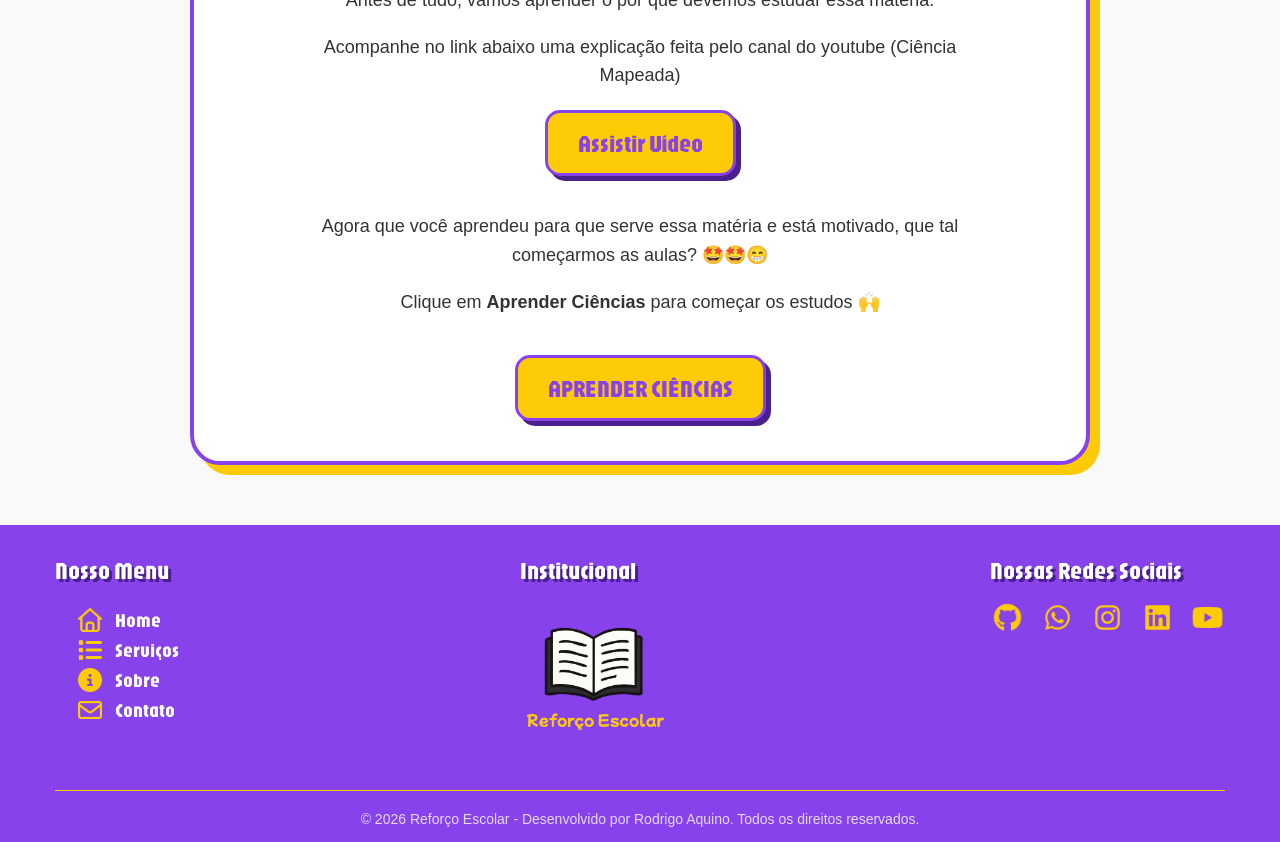
<file: pages/servico.html>
<!DOCTYPE html>
<html lang="pt-BR">
<head>
    <meta charset="UTF-8">
    <meta name="viewport" content="width=device-width, initial-scale=1.0">
    <title>Serviços</title>
    <!--aqui fica aquele logo pequeno que aparece no nome das paginas-->
    <link rel="icon" type="image/png" href="../images/logoicon.png">
    <!--os links para eu usar a fonte Jaro que usei no meu figma-->
    <link rel="preconnect" href="https://fonts.googleapis.com">
    <link rel="preconnect" href="https://fonts.gstatic.com" crossorigin>
    <link href="https://fonts.googleapis.com/css2?family=Jaro:opsz@6..72&display=swap" rel="stylesheet">
    <!--chamada para o meu css principal(style)externo-->
    <link rel="stylesheet" type="text/css" href="../css/style.css">
    <!--chamada para o css do serviço-->
    <link rel="stylesheet" type="text/css" href="../css/servico.css">
</head>
<body>
    <header>
        <div class="container-logo">
            <img src="../images/logoPrincipal.png" alt="logo principal">
        </div>

        <section class="barras-navegacao">
           <div id="home"><a href="../index.html" target="_blank">Home</a></div>
           <div id="servicos"><a href="./servico.html" >Serviços</a></div>
           <div id="sobre"><a href="./sobre.html" target="_blank">Sobre</a></div>
           <div id="contato"><a href="./contato.html" target="_blank">Contato</a></div>
        </section>

        

    </header>

    <!--Parte do Main-->
    <main>
        <article id="secao-matematica">
            <h1>Reforço de Matemática</h1>
            <p>Antes de tudo, vamos aprender para que serve a Matemática.</p><br>
            <p>Acompanhe no link abaixo uma explicação feita pelo canal do youtube (Tem Ciência)</p>
            <!--coloquei o target blank para abrir em outra pagina-->
            <!--a classe btn será para o botão-->
            <a href="https://www.youtube.com/watch?v=3KpcDTWvnhM" target="_blank" class="btn-video">Assistir Vídeo</a><br><br><br>
            <p>Agora que você aprendeu para que serve a matemática e está motivado, que tal começarmos as aulas? 🤩🤩😁</p><br>
            <p>Clique em <strong>Aprender Matemática</strong> para começar os estudos 🙌</p><br>
            <!--como ainda nao tenho conteudos verdadeiros das aulas, criei um alerta para manter uma funcionalidade-->
            <a class="btn-video" onclick="alert('Opa! Esta página ainda está em construção. Em breve teremos conteúdos incríveis para você! ⚙️🔧🧱🪛')">APRENDER MATEMÁTICA</a>
        </article>

        <article id="secao-portugues">
            <h1>Reforço de português</h1>
            <p>Antes de tudo, vamos aprender o por que devemos estudar essa matéria.</p><br>
            <p>Acompanhe no link abaixo uma explicação feita pelo canal do youtube (Caminhos da Linguagem)</p>
            <!--coloquei o target blank para abrir em outra pagina-->
            <!--a classe btn será para o botão-->
            <a href="https://www.youtube.com/watch?v=NV65qUo6-rw" target="_blank" class="btn-video">Assistir Vídeo</a><br><br><br>
            <p>Agora que você aprendeu para que serve essa matéria e está motivado, que tal começarmos as aulas? 🤩🤩😁</p><br>
            <p>Clique em <strong>Aprender Português</strong> para começar os estudos 🙌</p><br>
            <!--como ainda nao tenho conteudos verdadeiros das aulas, criei um alerta para manter uma funcionalidade-->
            <a class="btn-video" onclick="alert('Opa! Esta página ainda está em construção. Em breve teremos conteúdos incríveis para você! ⚙️🔧🧱🪛')">APRENDER PORTUGUÊS</a>
        </article>

        <article id="secao-ciencias">
            <h1>Reforço de Ciências</h1>
            <p>Antes de tudo, vamos aprender o por que devemos estudar essa matéria.</p><br>
            <p>Acompanhe no link abaixo uma explicação feita pelo canal do youtube (Ciência Mapeada)</p>
            <!--coloquei o target blank para abrir em outra pagina-->
            <!--a classe btn será para o botão-->
            <a href="https://www.youtube.com/watch?v=sepvzICDxzk" target="_blank" class="btn-video">Assistir Vídeo</a><br><br><br>
            <p>Agora que você aprendeu para que serve essa matéria e está motivado, que tal começarmos as aulas? 🤩🤩😁</p><br>
            <p>Clique em <strong>Aprender Ciências</strong> para começar os estudos 🙌</p><br>
            <!--como ainda nao tenho conteudos verdadeiros das aulas, criei um alerta para manter uma funcionalidade-->
            <a class="btn-video" onclick="alert('Opa! Esta página ainda está em construção. Em breve teremos conteúdos incríveis para você! ⚙️🔧🧱🪛')">APRENDER CIÊNCIAS</a>
        </article>
    </main>

    <!--Parte do footer(meu rodapé)-->
    <footer>
        <div class="footer-principal">
            <div class="container-menu">
            <h3>Nosso Menu</h3>
            <nav class="menu-rodape">
                <ul>
                    <li>
                        <div class="item-rodape">
                            <img src="../images/house-regular.png" alt="pequena logo home">
                            <a href="../index.html" target="_blank">Home</a>
                        </div>
                    </li>
                    <li>
                        <div class="item-rodape">
                            <img src="../images/list-solid.png" alt="pequena logo servicos">
                            <a href="servico.html">Serviços</a>
                        </div>
                    </li>
                    <li>
                        <div class="item-rodape">
                            <img src="../images/circle-info-solid.png" alt="pequeno logo sobre">
                            <a href="./sobre.html" target="_blank">Sobre</a>
                        </div>
                    </li>
                    <li>
                        <div class="item-rodape">
                            <img src="../images/envelope-regular.png" alt="pequena logo contato">
                            <a href="./contato.html" target="_blank">Contato</a>
                        </div>
                    </li>
                </ul>
            </nav>
            
            </div>
            <div class="container-institucional">
                <h3>Institucional</h3>
                <img src="../images/logoPrincipal.png" alt="logo principal">
            </div>
            <div class="container-redes">
                <h3>Nossas Redes Sociais</h3>
                <div class="icones-redes">
                    <a href="https://github.com/Rodrigo-Aquino" target="_blank">
                        <img src="../images/github.png" alt="gitHub">
                    </a>
                    <a onclick="alert('WhatsApp em construção 🪛🧱🔧⚙️')">
                        <img src="../images/whatsapp.png" alt="whatsapp">
                    </a>
                    <a onclick="alert('Instagram em construção ⚙️🔧🧱🪛')">
                        <img src="../images/instagram.png" alt="instagran">
                    </a>
                    <a href="https://www.linkedin.com/in/rodrigo-aquino-4a26a4204/" target="_blank">
                        <img src="../images/linkedin.png" alt="linkendin">
                    </a>
                    <a href="https://www.youtube.com/@RodrigoBetinho" target="_blank">
                        <img src="../images/youtube.png" alt="youtube">
                    </a>
                </div>
            
            </div>
        </div>
        <div class="footer-copyright">
            <p>&copy; 2026 Reforço Escolar - Desenvolvido por Rodrigo Aquino. Todos os direitos reservados.
            </p>
        </div>
        
    </footer>
    
</body>
</html>
</file>
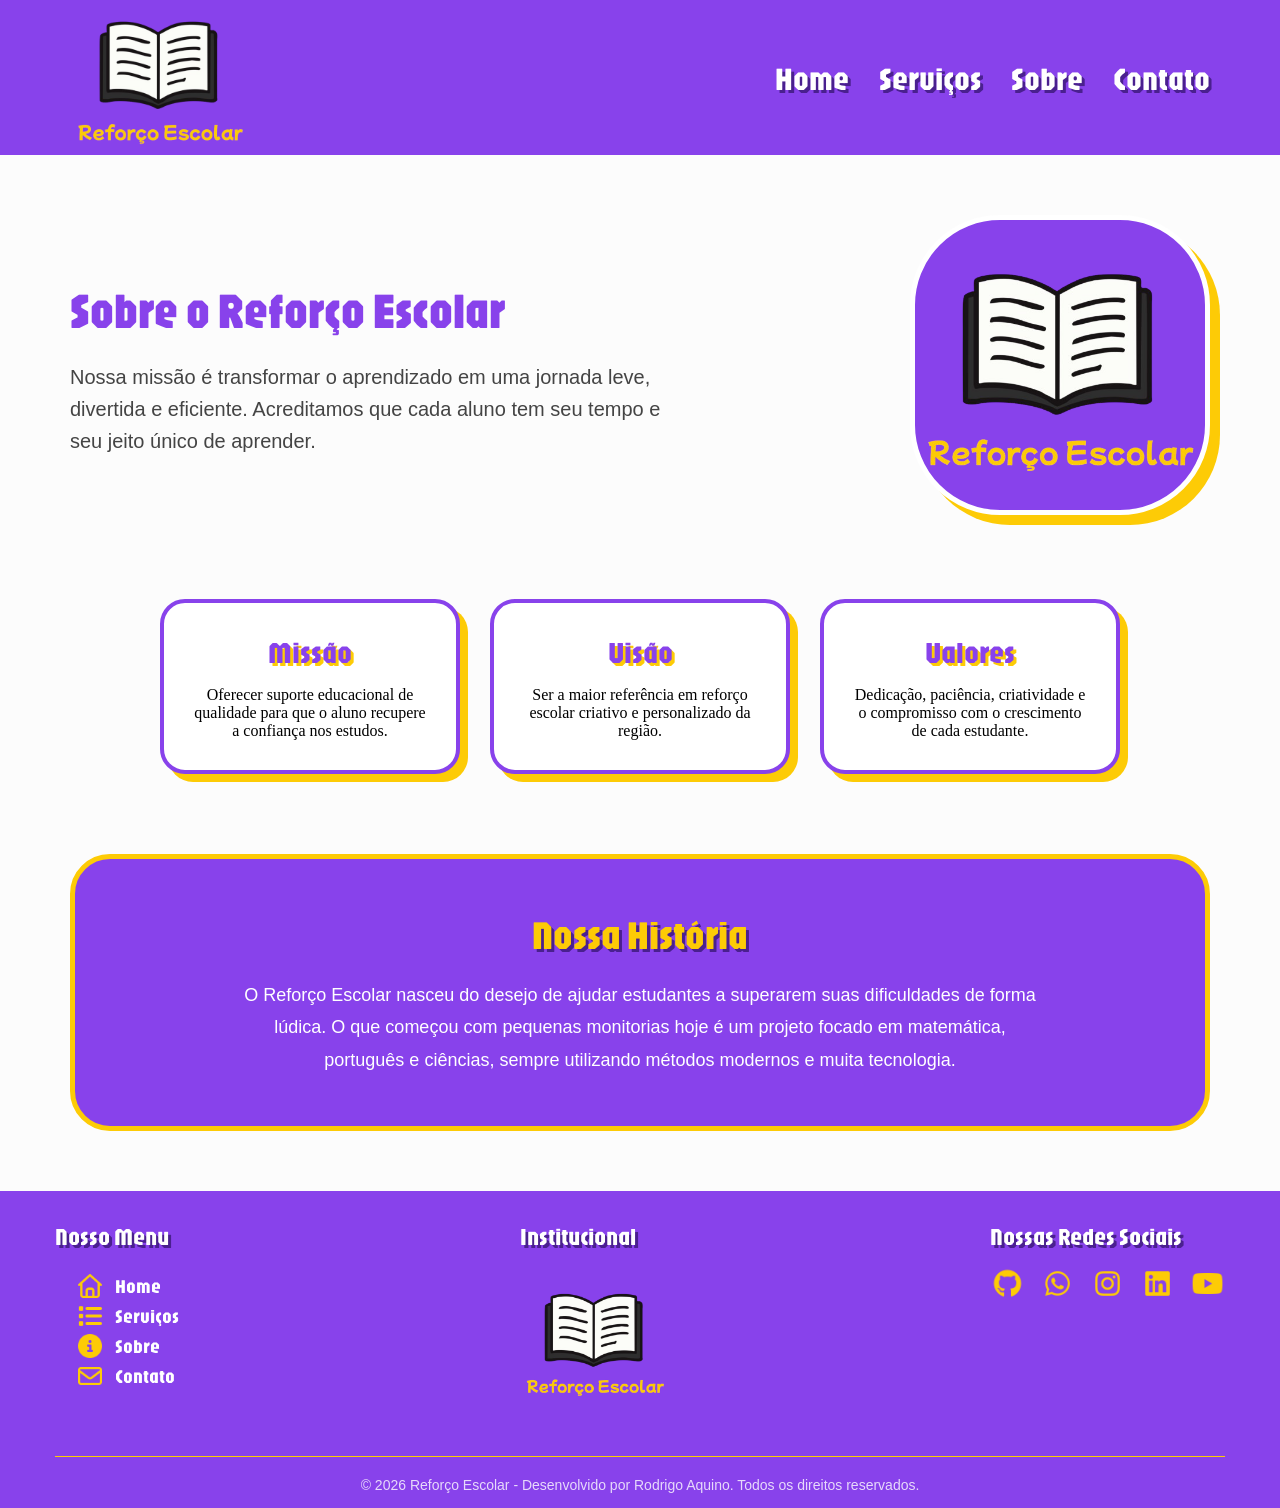
<file: pages/sobre.html>
<!DOCTYPE html>
<html lang="pt-BR">
<head>
    <meta charset="UTF-8">
    <meta name="viewport" content="width=device-width, initial-scale=1.0">
    <title>Sobre</title>

    <!--aqui fica aquele logo pequeno que aparece no nome das paginas-->
    <link rel="icon" type="image/png" href="../images/logoicon.png">
    <!--os links para eu usar a fonte Jaro que usei no meu figma-->
    <link rel="preconnect" href="https://fonts.googleapis.com">
    <link rel="preconnect" href="https://fonts.gstatic.com" crossorigin>
    <link href="https://fonts.googleapis.com/css2?family=Jaro:opsz@6..72&display=swap" rel="stylesheet">

    <!--chamada para o meu css principal(style)externo-->
    <link rel="stylesheet" type="text/css" href="../css/style.css">
    <!--chamada para o css do sobre-->
    <link rel="stylesheet" type="text/css" href="../css/sobre.css">
</head>
<body>
    <!--Parte do Header-->
    <header>
        <!--imagem do logo principal-->
        <div class="container-logo">
            <img src="../images/logoPrincipal.png" alt="logo principal">
        </div>
        <!--as minhas barras de navegação-->
        <nav class="barras-navegacao">
           <div id="home"><a href="../index.html" target="_blank">Home</a></div>
           <div id="servicos"><a href="./servico.html" target="_blank">Serviços</a></div>
           <div id="sobre"><a href="./sobre.html">Sobre</a></div>
           <div id="contato"><a href="./contato.html" target="_blank">Contato</a></div>
        </nav>

        

    </header>

    <!--Parte do Main-->
    <main>
        <section class="sobre-apresentacao">
            <div class="sobre-texto">
                <h1>Sobre o Reforço Escolar</h1>
                <p>Nossa missão é transformar o aprendizado em uma jornada leve, divertida e eficiente. Acreditamos que cada aluno tem seu tempo e seu jeito único de aprender.</p>
            </div>
            <div class="sobre-imagem">
                <img src="../images/logoPrincipal.png" alt="Nossa História">
            </div>
        </section>
        <section class="sobre-valores">
            <div class="valor-card">
                <h3>Missão</h3>
                <p>Oferecer suporte educacional de qualidade para que o aluno recupere a confiança nos estudos.</p>
            </div>
            <div class="valor-card">
                <h3>Visão</h3>
                <p>Ser a maior referência em reforço escolar criativo e personalizado da região.</p>
            </div>
            <div class="valor-card">
                <h3>Valores</h3>
                <p>Dedicação, paciência, criatividade e o compromisso com o crescimento de cada estudante.</p>
            </div>
        </section>
        <section class="sobre-historia">
            <article>
                <h2>Nossa História</h2>
                <p>O Reforço Escolar nasceu do desejo de ajudar estudantes a superarem suas dificuldades de forma lúdica. O que começou com pequenas monitorias hoje é um projeto focado em matemática, português e ciências, sempre utilizando métodos modernos e muita tecnologia.</p>
            </article>
        </section>
    </main>

    <!--Parte do footer(meu rodapé)-->
    <footer>
        <!--Criei essa div principal para deixar mais organizado e conseguir um controle mais geral quando uso o css-->
        <div class="footer-principal">
            <div class="container-menu">
            <h3>Nosso Menu</h3>
            <nav class="menu-rodape">
                <ul>
                    <li>
                        <div class="item-rodape">
                            <img src="../images/house-regular.png" alt="pequena logo home">
                            <!--cada item sendo refenciado a sua respectiva funcionalidade(pagina)-->
                            <a href="../index.html" target="_blank">Home</a>
                        </div>
                    </li>
                    <li>
                        <div class="item-rodape">
                            <img src="../images/list-solid.png" alt="pequena logo servicos">
                            <a href="servico.html" target="_blank">Serviços</a>
                        </div>
                    </li>
                    <li>
                        <div class="item-rodape">
                            <img src="../images/circle-info-solid.png" alt="pequeno logo sobre">
                            <a href="./sobre.html">Sobre</a>
                        </div>
                    </li>
                    <li>
                        <div class="item-rodape">
                            <img src="../images/envelope-regular.png" alt="pequena logo contato">
                            <a href="./contato.html" target="_blank">Contato</a>
                        </div>
                    </li>
                </ul>
            </nav>
            
            </div>
            <div class="container-institucional">
                <h3>Institucional</h3>
                <img src="../images/logoPrincipal.png" alt="logo principal">
            </div>
            <div class="container-redes">
                <h3>Nossas Redes Sociais</h3>
                <div class="icones-redes">
                    <a href="https://github.com/Rodrigo-Aquino" target="_blank">
                        <img src="../images/github.png" alt="gitHub">
                    </a>
                    <a onclick="alert('WhatsApp em construção 🪛🧱🔧⚙️')">
                        <img src="../images/whatsapp.png" alt="whatsapp">
                    </a>
                    <a onclick="alert('Instagram em construção ⚙️🔧🧱🪛')">
                        <img src="../images/instagram.png" alt="instagran">
                    </a>
                    <a href="https://www.linkedin.com/in/rodrigo-aquino-4a26a4204/" target="_blank">
                        <img src="../images/linkedin.png" alt="linkendin">
                    </a>
                    <a href="https://www.youtube.com/@RodrigoBetinho" target="_blank">
                        <img src="../images/youtube.png" alt="youtube">
                    </a>
                </div>
            
            </div>
        </div>
        <div class="footer-copyright">
            <p>&copy; 2026 Reforço Escolar - Desenvolvido por Rodrigo Aquino. Todos os direitos reservados.
            </p>
        </div>
        
    </footer>
</body>
</html>
</file>
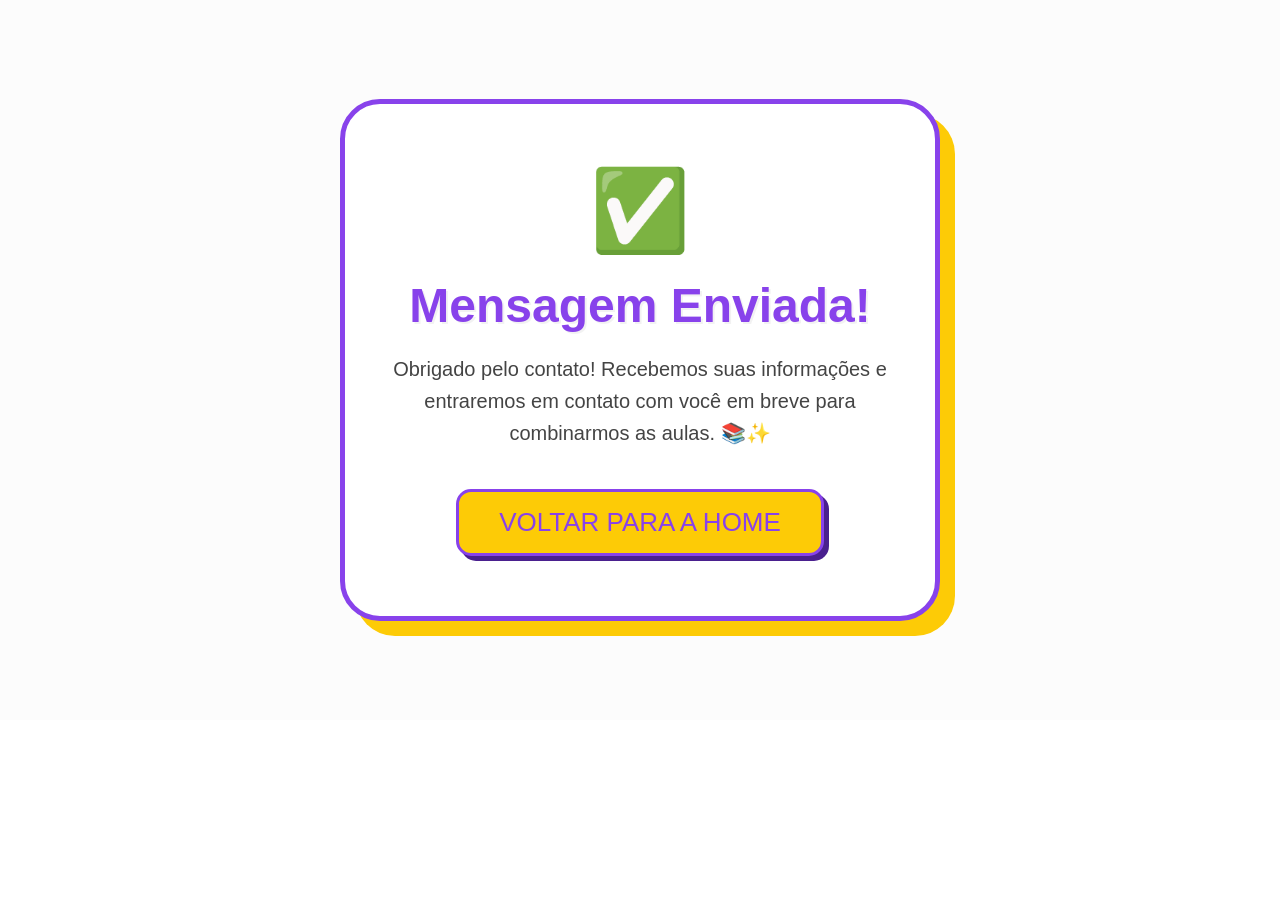
<file: pages/sucesso.html>
<!DOCTYPE html>
<html lang="pt-BR">
<head>
    <meta charset="UTF-8">
    <meta name="viewport" content="width=device-width, initial-scale=1.0">
    <title>Mensagem Enviada</title>

    <link rel="stylesheet" href="../css/style.css">
    <link rel="stylesheet" href="../css/sucesso.css">
</head>
<body>
    <main>
        <section class="container-sucesso">
            <span class="icone-sucesso">✅</span>
            <h1>Mensagem Enviada!</h1>
            <p>Obrigado pelo contato! Recebemos suas informações e entraremos em contato com você em breve para combinarmos as aulas. 📚✨</p>
            
            <a href="../index.html" class="btn-voltar">VOLTAR PARA A HOME</a>
        </section>
    </main>
</body>
</html>
</file>
<file: css/style.css>
html {
    scroll-behavior: smooth;/*deixa o redirecionamento das paginas suaves*/
}

* {
    margin: 0;
    padding: 0;
    box-sizing: border-box; /* Garante que bordas não empurrem o layout */
}

/*estilização da barra de rolagem(quero deixar degradê)*/
/*configurar a largura da barra*/
::-webkit-scrollbar {
    width: 20px;
    
}

/*fundo da barra*/
::-webkit-scrollbar-track {
    background: #f1f1f1;
    
}

/*a parte que se move(com o degradê)*/
::-webkit-scrollbar-thumb {
    /*to bottom faz meu degradê começar no topo(primeira cor escolhida) - caso eu queira que fiquem de lado é só usar to right*/
    background: linear-gradient(to bottom, #8842EB, #ffffff, #fdcb06);
    border-radius: 10px;
    border: 2px solid #f1f1f1; /*cria uma borda na minha barra*/
}

/*efeito do mouse na barra*/
::-webkit-scrollbar-thumb:hover {
    background: linear-gradient(to bottom, #7234c9, #d9ae05);
}


/*INICIO DO HEADER*/
header{
    height: 155px; /*altura do fundo roxo*/
    background-color: #8842EB;
    display: flex;
    justify-content: space-between; /*deixa os espaços dos itens(logo e menu) padrão*/ 
    align-items: center;/*alinha os itens do menu no ao centro do padding*/
    padding: 0px 70px; /* Margem interna para os itens do menu não colar na borda da tela */
    width: 100%;/*vai deixar o tamanho da largura padrão*/
}


.container-logo {
    width: 200px;
}


.container-logo img{
    width: 90%;
    height: auto; /*vai manter a proporção sem achatar*/
    display: block;
}


/*Pai controlando o posicionamento dos itens*/
.barras-navegacao {
    display: flex; /*vai colocar os itens lado a lado*/
    gap: 30px; /*espaço entre cada item*/
    
}



/*Filho controlando a estética*/
.barras-navegacao a{
    color: #ffffff;
    font-family: "Jaro", sans-serif;
    font-optical-sizing: auto; /*permite que o navegador ajuste o desenho (a forma) das letras dependendo do tamanho que elas ocupam na tela.*/
    font-weight: 400;
    font-style: normal;
    font-size: 32px;
    transition: 0.3s;
    /* VALORES: Horizontal | Vertical | Desfoque | Cor */
    text-shadow: 3px 3px 0px #4A208F;/*sombra*/
    text-decoration-line: none;
}

/* Quando passa o mouse */
.barras-navegacao a:hover {
    text-shadow: 0px 0px 15px rgba(255, 204, 0);
    cursor: pointer; /* Transforma a seta em "mãozinha" */
    transform: scale(1.1); /* Dá um leve aumento no tamanho */
}
/*FIM DO HEADER*/

/*INICIO DO MAIN HOME*/
.conteudos-home {
    display: flex;
    justify-content: center;/*centraliza as materias*/
    align-items: center;
    gap: 40px; /*espaço entre as imagens*/
    padding: 80px 20px; /*aqui eu controlo o espaço para não colar no meu header*/
    flex-wrap: wrap; /*controle da tela(se for pequena vai para linha de baixo)*/
}

/*estilizacao das imagens*/
.conteudos-home div {
    width: 380px; /*dar um tamanho fixo para divs*/
    transition: transform 0.3s ease;/*animação ao passar o mouse*/
}

.conteudos-home img {
    width: 100%; /*fazer a imagem ocupar toda a div*/
    height: 300px;
    object-fit: cover; /*tirar os espaços em branco da propria imagem*/
    
    /*estilo da borda*/
    border: 5px solid #8842eb;
    border-radius: 25px;
    box-shadow: 8px 8px 0px #fdcb06;
}

/*efeitos com mouse passando na imagem*/
.conteudos-home div:hover {
    transform: translateY(-15px); /*faz o card subir*/

}

.conteudos-home div:hover img {
    border-color: #fdcb06; /*a borda muda de roxo para amarelo*/
    box-shadow: 8px 8px 0px #8842EB; /*a sombra inverte pra roxo*/
    cursor: pointer; /*muda de seta para mão*/
}
/*FINAL DO MAIN HOME*/

/*INICIO FOOTER*/

footer{
    background-color: #8842eb;
    padding: 30px 55px 15px 55px; /*alinha com o padding do meu header e um pouco menor para o copyright*/
    display: flex;
    flex-direction: column; /*Faz geral ficar em coluna junto com o copyright*/
    gap: 40px;
}

footer h3 {
    
    color: #ffffff;
    font-family: "Jaro", sans-serif;
    font-weight: 400;
    font-size: 24px;
    font-optical-sizing: auto;
    font-style: normal;
    text-shadow: 3px 3px 0px #4A208F;
}

/*Container das 3 colunas principais*/
.footer-principal {
    display: flex;
    flex-direction: row;
    justify-content: space-between;
    align-items: flex-start; /*Alinha as colunas pelo topo*/
}



/*container pra segurar geral no rodapé*/
.menu-rodape {
    display: flex;
    gap: 40px;
    padding: 20px;
}

.menu-rodape ul {
    list-style: none; /*tirar os pontinhos*/
    
}

/*estilo de cada par(icone + texto)*/
.item-rodape {
    display: flex; /*imagem e texto lado a lado*/
    align-items: center; /*alinha verticalmente pelo centro*/
    gap: 10px; /*espaço entre logo e texto*/
}

/*ajustando o tamanho das logos*/
.item-rodape img {
    width: 30px;
    height: auto;
}

/*estilo do texto*/
.item-rodape a{
    text-decoration: none;
    color: #ffffff;
    font-family: "Jaro", sans-serif;
    font-size: 1.2rem;
    
   
}

/*Estilo comum para as colunas Institucional e Redes*/
.container-institucional, .container-redes {
    display: flex;
    flex-direction: column; /*Faz o h3 ficar em cima e o conteúdo embaixo*/
    gap: 15px;
    max-width: 300px;
}

/*Tamanho da logo no institucional*/
.container-institucional img {
    width: 150px;
    height: auto;
}

/*Organização dos ícones das redes sociais*/
.icones-redes {
    display: flex;
    gap: 15px;
    flex-wrap: wrap;
}
.icones-redes img {
    width: 35px; /*Tamanho padrão para redes sociais*/
    height: auto;
    transition: 0.3s;
}
.icones-redes img:hover {
    transform: translateY(-5px); /*Efeito legal nas redes sociais*/
    cursor: pointer;
}

/*Estilo da frase de direitos autorais*/
.footer-copyright {
    text-align: center;
    border-top: 1px solid rgba(255, 204, 0);/*cria uma linha para separar o copy dos conteudos de cima no footer*/
    padding-top: 20px;
}
.footer-copyright p {
    color: #ffffff;
    font-family: sans-serif;
    font-size: 14px;
    opacity: 0.8;
}
/*FINAL DO FOOTER*/

/*Inicio da responsividade*/
/*Para Tablets e telas médias(até 1024px)*/
@media (max-width: 1025px) {
    header {
        padding: 0px 30px;
    }

    .conteudos-home {
        gap: 20px;
    }

    .conteudos-home div {
        width: 45%;/*Mostra dois cards por linha*/
    }
}

/*Para Celulares (até 768px)*/
@media (max-width: 769px) {
    
    
    header {
        height: auto;
        flex-direction: column; /*Logo em cima, Menu embaixo*/
        padding: 20px;
        gap: 20px;
    }

    .barras-navegacao {
        gap: 15px;
        flex-wrap: wrap; /*Se forem muitos itens, eles quebram linha*/
        justify-content: center;
    }

    .barras-navegacao a {
        font-size: 24px; /*Diminui um pouco a fonte no celular*/
    }

    
    .conteudos-home div {
        width: 90%; /*Um card por linha, ocupando quase a tela toda*/
    }

    .conteudos-home img {
        height: 250px; /*Ajusta a altura da imagem para não ficar muito grande*/
    }

    
    .footer-principal {
        flex-direction: column; /*Empilha as 3 colunas do rodapé*/
        align-items: center;/*Centraliza tudo*/
        text-align: center;
        gap: 40px;
    }

    .menu-rodape ul {
        display: flex;
        flex-direction: column; /*Menu do rodapé vira lista vertical*/
        align-items: center;
        gap: 15px;
    }

    .item-rodape {
        justify-content: center;
    }

    .container-institucional, .container-redes {
        align-items: center; /*Garante que o h3 e as imagens fiquem no meio*/
    }

    .icones-redes {
        justify-content: center;
    }
}

/*Para Celulares Pequenos (até 480px)*/
@media (max-width: 481px) {
    .barras-navegacao a {
        font-size: 20px;
    }
    
    .container-logo {
        width: 150px; /*Logo menorzinha*/
    }
}
</file>
<file: css/contato.css>
main {
    display: flex;
    justify-content: center;
    align-items: center;
    padding: 60px 20px;
    background-color: #fcfcfc;
    min-height: 80vh;
}

.container-contato {
    width: 100%;
    max-width: 700px;
    display: flex;
    flex-direction: column;
    gap: 30px;
}

.contato-info {
    text-align: center;
}

.contato-info h1 {
    font-family: "Jaro", sans-serif;
    font-weight: 400;
    font-optical-sizing: auto;
    font-style: normal;
    text-shadow: 3px 3px 0px #FDCB06;
    color: #8842EB;
    font-size: 50px;
    margin-bottom: 10px;
}

.contato-info p {
    font-family: sans-serif;
    color: #444;
    font-size: 18px;
    line-height: 1.5;
}

/*Estilo do Card do Formulário - (vou seguir o mesmo padrão de estilo focado em cards)*/
.formulario-contato {
    background-color: #ffffff;
    padding: 40px;
    border: 5px solid #8842EB;
    border-radius: 30px;
    box-shadow: 12px 12px 0px #FDCB06;
    display: flex;
    flex-direction: column;
    gap: 20px;
}

.grupo-input {
    display: flex;
    flex-direction: column;
    gap: 8px;
}

.grupo-input label {
    font-family: "Jaro", sans-serif;
    color: #8842EB;
    font-size: 20px;
}

/*Estilizando os Inputs e Textarea*/
.grupo-input input, 
.grupo-input select, 
.grupo-input textarea {
    padding: 12px 15px;
    border: 3px solid #e0e0e0;
    border-radius: 12px;
    font-size: 16px;
    font-family: sans-serif;
    transition: all 0.3s ease;
    outline: none;
}

/*Efeito quando o usuário clica no campo*/
.grupo-input input:focus, 
.grupo-input select:focus, 
.grupo-input textarea:focus {
    border-color: #FDCB06;
    box-shadow: 0px 0px 10px rgba(253, 203, 6, 0.3);
}

/*Botão Enviar (Seguindo o padrão do btn-video)*/
.btn-enviar {
    margin-top: 10px;
    padding: 15px;
    background-color: #FDCB06;
    color: #8842EB;
    font-family: "Jaro", sans-serif;
    font-size: 24px;
    border: 3px solid #8842EB;
    border-radius: 15px;
    box-shadow: 5px 5px 0px #4A208F;
    cursor: pointer;
    transition: all 0.3s ease;
}

.btn-enviar:hover {
    background-color: #8842EB;
    color: #FDCB06;
    transform: translateY(-5px);
    box-shadow: 8px 8px 0px #FDCB06;
}

/*Responsividade*/
@media (max-width: 481px) {
    .formulario-contato {
        padding: 20px;
    }
    
    .contato-info h1 {
        font-size: 35px;
    }
}
</file>
<file: css/servico.css>
/*Estilo para o container principal da página de serviços*/
main {
    display: flex;
    flex-direction: column; /*um reforço embaixo do outro*/
    align-items: center; /*Centraliza os cards horizontalmente*/
    gap: 50px; /*Espaço entre os blocos das matérias*/
    padding: 60px 20px; /*Respiro no topo e nas laterais*/
    background-color: #f9f9f9;
}

/*Estilo para cada bloco de matéria(Matemática, Português, Ciências)*/
article {
    width: 100%;
    max-width: 900px; /*Largura máxima para não ficar largo demais em telas grandes*/
    background-color: #ffffff;
    padding: 40px;
    
    /*Criei essa borda para combinar com a da minha home*/
    border: 4px solid #8842EB;
    border-radius: 30px;
    box-shadow: 10px 10px 0px #fdcb06;
    
    text-align: center; /*Centraliza os meus textos e as imagens*/
}

/*Estilização do título de cada seção*/
article h1 {
    font-family: "Jaro", sans-serif;
    color: #8842EB;
    font-size: 40px;
    margin-bottom: 20px;
    text-transform: uppercase;
    text-shadow: 2px 2px 0px rgba(0,0,0,0.2);
}

/*Estilização do conteúdo*/
article p {
    font-family: sans-serif;
    font-size: 18px;
    line-height: 1.6;
    color: #333;
    max-width: 700px;
    margin: 0 auto; /*Centraliza o texto caso ele tenha um max-width*/
}

/*estilizando o botão da pagina*/
.btn-video {
    display: inline-block;
    margin-top: 20px;
    padding: 15px 30px;
    background-color: #FDCB06;
    color: #8842EB;
    text-decoration: none;
    font-family: "Jaro", sans-serif;
    font-size: 24px;
    border-radius: 15px;
    border: 3px solid #8842EB;
    box-shadow: 5px 5px 0px #4A208F; 
    transition: all 0.3s ease; /*usei o transition para as animações do mouse serem suaves - o all vai animar todas as propriedades que sofrerem alteração - o 0.3s é o tempo dessa animação - ease é o modo que a a velocidade da animação vai se comportar(ease - começa de vagar, acelera no meio e depois volta a ficar de vagar)*/
    cursor: pointer;
}

/*Efeito ao passar o mouse*/
.btn-video:hover {
    background-color: #8842EB; /*Inverte as cores*/
    color: #FDCB06;
    transform: translateY(-5px); /*Botão sobe um pouco*/
    box-shadow: 8px 8px 0px #FDCB06; /*Sombra muda para amarelo*/
}

/* Efeito ao clicar */
.btn-video:active {
    transform: translateY(2px);
    box-shadow: 2px 2px 0px #FDCB06;
}
</file>
<file: css/sobre.css>
main {
    padding: 60px 70px;
    display: flex;
    flex-direction: column;
    gap: 80px;
    background-color: #fcfcfc;
}

/*Seção de Apresentação*/
.sobre-apresentacao {
    display: flex;
    justify-content: space-between;
    align-items: center;
    gap: 40px;
}

.sobre-texto h1 {
    font-family: "Jaro", sans-serif;
    color: #8842EB;
    font-size: 50px;
    margin-bottom: 20px;
}

.sobre-texto p {
    font-family: sans-serif;
    font-size: 20px;
    color: #444;
    line-height: 1.6;
    max-width: 600px;
}

.sobre-imagem img {
    width: 300px;
    background-color: #8842EB;
    border-radius: 30%; /*aqui eu pensei na ideia de uma logo meio circular*/
    border: 5px solid #FFFFFF;
    box-shadow: 10px 10px 0px #FDCB06;
}

/*Seção de Valores (deixar no padrão de Cards)*/
.sobre-valores {
    display: flex;
    justify-content: center;
    gap: 30px;
    flex-wrap: wrap;
}

.valor-card {
    background-color: #ffffff;
    border: 4px solid #8842EB;
    border-radius: 25px;
    padding: 30px;
    width: 300px;
    text-align: center;
    box-shadow: 8px 8px 0px #FDCB06;
    transition: 0.3s;
}

.valor-card:hover {
    transform: translateY(-10px);
}

.valor-card h3 {
    font-family: "Jaro", sans-serif;
    color: #8842EB;
    font-weight: 400;
    font-optical-sizing: auto;/*vai permitir que o navegador ajuste automaticamente a forma das letras dependendo do tamanho que eu escolher*/
    font-style: normal;/*vai garantir que o tetxo fique da forma que eu coloquei(eliminando possiveis italicos)*/
    text-shadow: 3px 3px 0px #FDCB06;
    font-size: 30px;
    margin-bottom: 15px;
}

/*Seção História*/
.sobre-historia article {
    background-color: #8842EB;
    color: #fff;
    padding: 50px;
    border-radius: 40px;
    border: 5px solid #FDCB06;
    text-align: center;
}

.sobre-historia h2 {
    font-family: "Jaro", sans-serif;
    font-weight: 400;
    font-size: 40px;
    font-optical-sizing: auto;
    font-style: normal;
    text-shadow: 3px 3px 0px #4A208F;
    margin-bottom: 20px;
    color: #FDCB06;
}

.sobre-historia p {
    font-family: sans-serif;
    font-size: 18px;
    line-height: 1.8;
    max-width: 800px;
    margin: 0 auto;
}

/*Responsividade para a página Sobre*/
@media (max-width: 769px) {
    main {
        padding: 40px 20px;
    }

    .sobre-apresentacao {
        flex-direction: column;
        text-align: center;
    }

    .sobre-texto h1 {
        font-size: 35px;
    }

    .sobre-imagem img {
        width: 250px;
    }
}
</file>
<file: css/sucesso.css>
main {
    display: flex;
    justify-content: center;
    align-items: center;
    min-height: 80vh; /*Garante que o conteúdo fique centralizado na tela*/
    padding: 20px;
    background-color: #fcfcfc;
}

.container-sucesso {
    background-color: #ffffff;
    padding: 60px 40px;
    border: 5px solid #8842EB;
    border-radius: 40px;
    box-shadow: 15px 15px 0px #FDCB06;
    text-align: center;
    max-width: 600px;
    width: 100%;
}

/*O ícone de check*/
.icone-sucesso {
    font-size: 80px;
    margin-bottom: 20px;
    display: block;
}

.container-sucesso h1 {
    font-family: "Jaro", sans-serif;
    color: #8842EB;
    font-size: 48px;
    margin-bottom: 20px;
    text-shadow: 2px 2px 0px rgba(0,0,0,0.05);
}

.container-sucesso p {
    font-family: sans-serif;
    color: #444;
    font-size: 20px;
    line-height: 1.6;
    margin-bottom: 40px;
}

/*Reutilizando o padrão de botão para o link de volta*/
.btn-voltar {
    display: inline-block;
    padding: 15px 40px;
    background-color: #FDCB06;
    color: #8842EB;
    text-decoration: none;
    font-family: "Jaro", sans-serif;
    font-size: 26px;
    border: 3px solid #8842EB;
    border-radius: 15px;
    box-shadow: 5px 5px 0px #4A208F;
    transition: all 0.3s ease;
}

.btn-voltar:hover {
    background-color: #8842EB;
    color: #FDCB06;
    transform: translateY(-5px);
    box-shadow: 8px 8px 0px #FDCB06;
}

/*Responsividade*/
@media (max-width: 481px) {
    .container-sucesso {
        padding: 40px 20px;
    }
    .container-sucesso h1 {
        font-size: 36px;
    }
}
</file>
